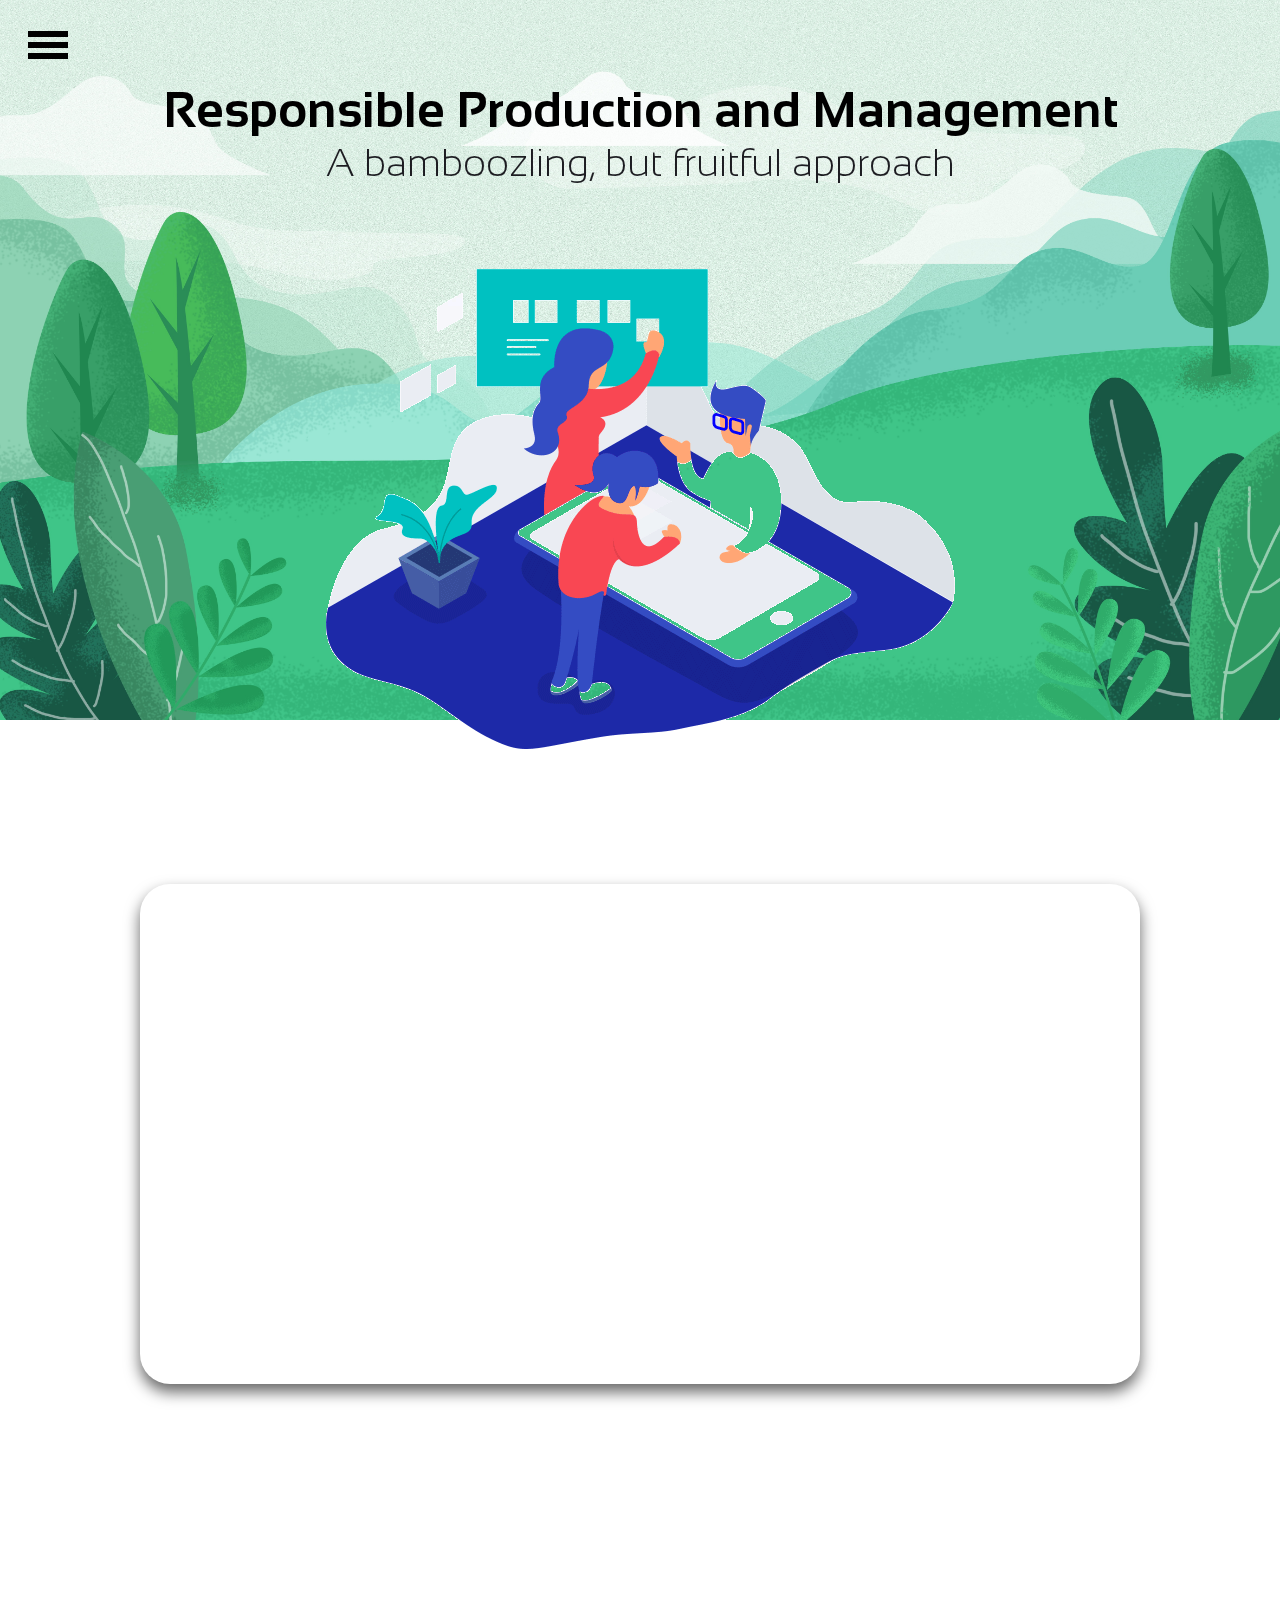
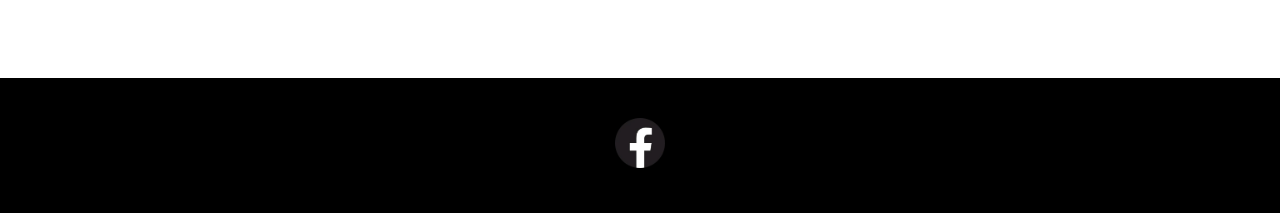
<file: index.html>
<!doctype html>
<html lang="en">
<head>
  <meta charset="UTF-8">
  <meta name="viewport" content="width=device-width, initial-scale=1">
  <script>document.getElementsByTagName("html")[0].className += " js";</script>
  <link rel="stylesheet" href="https://cdnjs.cloudflare.com/ajax/libs/animate.css/4.1.1/animate.min.css"/>
  <link rel="stylesheet" href="assets/css/style.css">
  <link rel = "stylesheet" href = "style.css">
  <title>Responsible Consumption and Production</title>
  <script src = "wow.min.js"></script>
  <script>
    new WOW().init();
  </script>
</head>
<body>
	<header class="cd-header container flex justify-between items-center">
      <a href="#cd-3d-nav" class="cd-header__nav-trigger" aria-label="Toggle menu">
      <span aria-hidden="true"></span>
    </a>
  </header>
	
	<main class="cd-main" id = "main">
      <h1 class = "CenterHeading wow animate__animated animate__zoomInDown animate__delay-1s" id = "top">Responsible Production and Management</h1>
      <h2 style = "text-align: center;" id = "secondaryText" class = "wow animate__animated animate__flipInX animate__delay-1s">A bamboozling, but fruitful approach</h2><br>
      <center><img src = "Transparent Resources.gif" id = "mainImg" class = "wow animate__animated animate__fadeInLeft animate__delay-1s" height = "500px" width = "700px"></center><br><br><br>
      <center><iframe class = "wow animate__animated animate__zoomInDown" id = "video" width="1000" height="500" src="https://www.youtube.com/embed/2MxKrGXAyH8" frameborder="0" allow="accelerometer; autoplay; clipboard-write; encrypted-media; gyroscope; picture-in-picture" allowfullscreen></iframe></center><br><br>
      <section class = "wow animate__animated animate__lightSpeedInRight" id = "otherSection">
        <center><h1 class = "CenterHeading" style = "color: white; font-size: 40px;">Check out the leading resource conservation businesses!</h1></center>
        <center>
          <a href = "https://teamtrees.org/" target = "_blank" class = "wow animate__animated animate__flipInY animate__delay-1s"><img src = "Team Trees Logo.png" wdth = "100px" height = "100px"></a>
          <a href = "https://www.iucn.org/" target = "_blank"><img src = "International Logo.png" class = "laterLogos wow animate__animated animate__flipInY animate__delay-2s" width = "175px" height = "100px"></a>
          <a href = "https://www.teriin.org/" target = "_blank"><img src = "Teri.png" wdth = "100px" class = "laterLogos wow animate__animated animate__flipInY animate__delay-3s" height = "100px"></a>
        </center>
      </section>
      <footer id = "finalSection">
        <center> <a href="https://www.facebook.com/Responsible-Production-and-Management-106303838013700"> <img src = "Facebook Logo.png" height = "50px" width = "50px"> </a> </center>
      </footer>
	</main>
	<nav class="cd-3d-nav js-cd-3d-nav" id="cd-3d-nav">
		<ul class="cd-3d-nav__list">
			<li class="cd-3d-nav__item cd-3d-nav__item--selected" id = "home">
				<a href="#0">
          <svg aria-hidden="true" class="icon icon--md"><g stroke="currentColor" stroke-width="2" fill="none"><path d="M12,6.6c1.2-0.5,2.6-0.8,4-0.8 c5.6,0,10.2,4.6,10.2,10.2"></path><path d="M5.8,16c0-1.4,0.3-2.8,0.8-4"></path><line x1="13.9" y1="13.9" x2="8.4" y2="8.4"></line> <circle cx="16" cy="16" r="15"></circle><circle cx="16" cy="16" r="3"></circle></svg>
          <span style = "font-size: 20px;">Dashboard</span>
        </a>
      </li>

      <li class="cd-3d-nav__item" id = "about">
				<a href = "#0">
          <svg aria-hidden="true" class="icon icon--md"><g stroke="currentColor" stroke-width="2" fill="none"><polyline points=" 11,7 11,2 21,2 21,7 "></polyline> <polyline points="12,23 1,23 1,7 31,7 31,23 20,23 "></polyline> <polyline points="30,26 30,30 2,30 2,26 "></polyline><rect x="12" y="20" width="8" height="6"></rect></svg>
          <span style = "font-size: 20px;">About</span>
        </a>
      </li>

			<li class="cd-3d-nav__item" id = "examples">
				<a href="#0">
          <svg aria-hidden="true" class="icon icon--md"><g stroke="currentColor" stroke-width="2" fill="none"><polyline points="14.858,21.142 22,14 31,22"></polyline><polyline points="1,25 10,17 18.501,24.249 "></polyline> <rect x="1" y="3" width="30" height="26"></rect><circle cx="14.5" cy="10.5" r="2.5"></circle></svg>
          <span style = "font-size: 20px;">Examples</span>
        </a>
      </li>
      
      <li class="cd-3d-nav__item" id = "us">
				<a href="#0">
          <svg aria-hidden="true" class="icon icon--md"><g stroke="currentColor" stroke-width="2" fill="none"><rect x="2" y="2" width="28" height="28"></rect><line x1="9" y1="18" x2="9" y2="6"></line><line x1="9" y1="26" x2="9" y2="22"></line><line x1="12" y1="22" x2="6" y2="22"></line><line x1="23" y1="18" x2="23" y2="6"></line><line x1="23" y1="26" x2="23" y2="22"></line><line x1="26" y1="22" x2="20" y2="22"></line><line x1="16" y1="26" x2="16" y2="14"></line><line x1="16" y1="10" x2="16" y2="6"></line><line x1="13" y1="10" x2="19" y2="10"></line></svg>
          <span style = "font-size: 20px;">Us</span>
        </a>
			</li>
		</ul>

		<span class="cd-3d-nav__marker cd-3d-nav__marker--col-1" aria-hidden="true"></span>	
	</nav>
<script src="assets/js/util.js"></script> <!-- util functions included in the CodyHouse framework -->
<script src="assets/js/main.js"></script>
<script>
  	const mainNode = document.getElementById('home')

		function callback(mutationsList, observer) {
			console.log('Mutations:', mutationsList)
			console.log('Observer:', observer)
			mutationsList.forEach(mutation => {
				if (mutation.attributeName === 'class') {
          var x = document.getElementById("home").classList.contains("cd-3d-nav__item--selected");
					if (x === true) {
            setTimeout(function() {
              window.location.href = "index.html";
            }, 1000);
          }
				}
			})
		}

		const mutationObserver = new MutationObserver(callback)

		mutationObserver.observe(mainNode, { attributes: true })

    const secondNode = document.getElementById('about')
    function secondCallback(mutationsList, observer) {
        console.log('Mutations:', mutationsList)
        console.log('Observer:', observer)
        mutationsList.forEach(mutation => {
          if (mutation.attributeName === 'class') {
            var x = document.getElementById("about").classList.contains("cd-3d-nav__item--selected");
            if (x === true) {
              setTimeout(function() {
              window.location.href = "About.html";
            }, 1000);
            }
          }
        })
      }

		const secondMutationObserver = new MutationObserver(secondCallback)

		secondMutationObserver.observe(secondNode, { attributes: true })

    const thirdNode = document.getElementById('examples')
    function thirdCallback(mutationsList, observer) {
        console.log('Mutations:', mutationsList)
        console.log('Observer:', observer)
        mutationsList.forEach(mutation => {
          if (mutation.attributeName === 'class') {
            var x = document.getElementById("examples").classList.contains("cd-3d-nav__item--selected");
            if (x === true) {
              setTimeout(function() {
              window.location.href = "examples.html";
            }, 1000);
            }
          }
        })
      }

		const thirdMutationObserver = new MutationObserver(thirdCallback)

		thirdMutationObserver.observe(thirdNode, { attributes: true })

    const fourthNode = document.getElementById('us')
    function fourthCallback(mutationsList, observer) {
        console.log('Mutations:', mutationsList)
        console.log('Observer:', observer)
        mutationsList.forEach(mutation => {
          if (mutation.attributeName === 'class') {
            var x = document.getElementById("us").classList.contains("cd-3d-nav__item--selected");
            if (x === true) {
              setTimeout(function() {
              window.location.href = "";
            }, 1000);
            }
          }
        })
      }

		const fourthMutationObserver = new MutationObserver(fourthCallback)

		fourthMutationObserver.observe(fourthNode, { attributes: true })
</script>
</body>
</html>
</file>
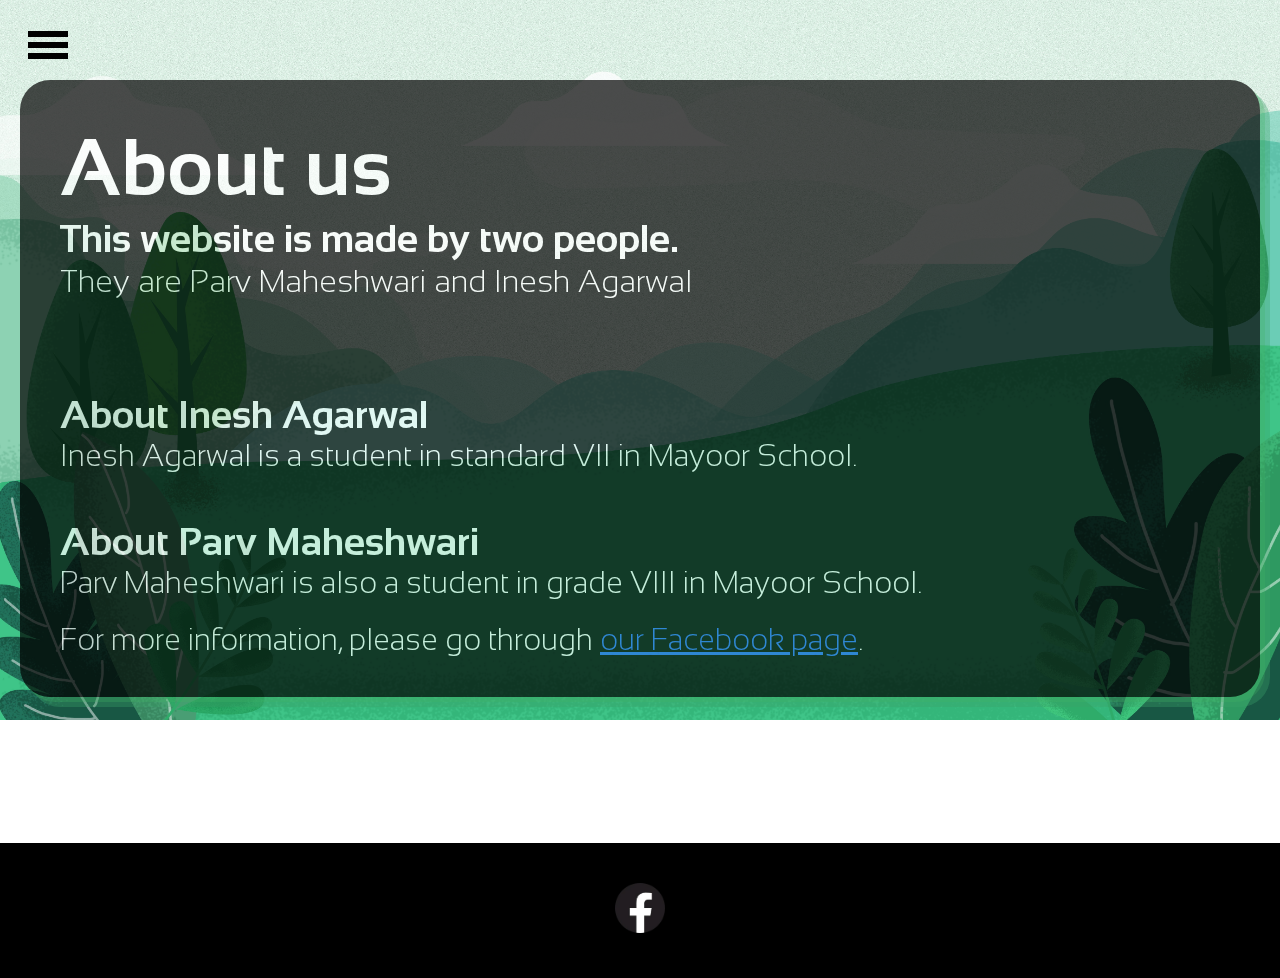
<file: About us.html>
<!doctype html>
<html lang="en">
<head>
  <meta charset="UTF-8">
  <meta name="viewport" content="width=device-width, initial-scale=1">
  <script>document.getElementsByTagName("html")[0].className += " js";</script>
  <link rel="stylesheet" href="https://cdnjs.cloudflare.com/ajax/libs/animate.css/4.1.1/animate.min.css"/>
  <link rel="stylesheet" href="assets/css/style.css">
  <link rel = "stylesheet" href = "style.css">
  <title>Responsible Consumption and Production</title>
  <script src = "wow.min.js"></script>
  <script>
    new WOW().init();
  </script>
</head>
<body>
	<header class="cd-header container flex justify-between items-center">
      <a href="#cd-3d-nav" class="cd-header__nav-trigger" aria-label="Toggle menu">
      <span aria-hidden="true"></span>
    </a>
  </header>
	
	<main class="cd-main" id = "main">
      
        <div class="information animate__animated animate__lightSpeedInRight" style = "margin-bottom: 146px;">
            <h1 style = "font-family: myFirstFont;">About us</h1>
            <h2>This website is made by two people.</h2>
            <h3 style = "color: white;">They are Parv Maheshwari and Inesh Agarwal</h3>
            <br><br><br><br>
            <h2>About Inesh Agarwal</h2>
            <p>Inesh Agarwal is a student in standard VII in Mayoor School.</p>
            <br><br>
            <h2>About Parv Maheshwari</h2>
            <p>Parv Maheshwari is also a student in grade VIII in Mayoor School.</p>
            <br>
            <p>For more information, please go through <a href="https://www.facebook.com/home.php?ref=wizard">our Facebook page</a>.</p>
        </div>

      <footer id = "finalSection">
        <center> <a href="https://www.facebook.com/Responsible-Production-and-Management-106303838013700"> <img src = "Facebook Logo.png" height = "50px" width = "50px"> </a> </center>
      </footer>
	</main>
	<nav class="cd-3d-nav js-cd-3d-nav" id="cd-3d-nav">
		<ul class="cd-3d-nav__list">
			<li class="cd-3d-nav__item" id = "home">
				<a href="#0">
          <svg aria-hidden="true" class="icon icon--md"><g stroke="currentColor" stroke-width="2" fill="none"><path d="M12,6.6c1.2-0.5,2.6-0.8,4-0.8 c5.6,0,10.2,4.6,10.2,10.2"></path><path d="M5.8,16c0-1.4,0.3-2.8,0.8-4"></path><line x1="13.9" y1="13.9" x2="8.4" y2="8.4"></line> <circle cx="16" cy="16" r="15"></circle><circle cx="16" cy="16" r="3"></circle></svg>
          <span style = "font-size: 20px;">Dashboard</span>
        </a>
      </li>

      <li class="cd-3d-nav__item" id = "about">
				<a href = "#0">
          <svg aria-hidden="true" class="icon icon--md"><g stroke="currentColor" stroke-width="2" fill="none"><polyline points=" 11,7 11,2 21,2 21,7 "></polyline> <polyline points="12,23 1,23 1,7 31,7 31,23 20,23 "></polyline> <polyline points="30,26 30,30 2,30 2,26 "></polyline><rect x="12" y="20" width="8" height="6"></rect></svg>
          <span style = "font-size: 20px;">About</span>
        </a>
      </li>

			<li class="cd-3d-nav__item" id = "examples">
				<a href="#0">
          <svg aria-hidden="true" class="icon icon--md"><g stroke="currentColor" stroke-width="2" fill="none"><polyline points="14.858,21.142 22,14 31,22"></polyline><polyline points="1,25 10,17 18.501,24.249 "></polyline> <rect x="1" y="3" width="30" height="26"></rect><circle cx="14.5" cy="10.5" r="2.5"></circle></svg>
          <span style = "font-size: 20px;">Examples</span>
        </a>
      </li>
      
      <li class="cd-3d-nav__item cd-3d-nav__item--selected" id = "us">
				<a href="#0">
          <svg aria-hidden="true" class="icon icon--md"><g stroke="currentColor" stroke-width="2" fill="none"><rect x="2" y="2" width="28" height="28"></rect><line x1="9" y1="18" x2="9" y2="6"></line><line x1="9" y1="26" x2="9" y2="22"></line><line x1="12" y1="22" x2="6" y2="22"></line><line x1="23" y1="18" x2="23" y2="6"></line><line x1="23" y1="26" x2="23" y2="22"></line><line x1="26" y1="22" x2="20" y2="22"></line><line x1="16" y1="26" x2="16" y2="14"></line><line x1="16" y1="10" x2="16" y2="6"></line><line x1="13" y1="10" x2="19" y2="10"></line></svg>
          <span style = "font-size: 20px;">Us</span>
        </a>
			</li>
		</ul>

		<span class="cd-3d-nav__marker cd-3d-nav__marker--col-1" aria-hidden="true"></span>	
	</nav>
<script src="assets/js/util.js"></script> <!-- util functions included in the CodyHouse framework -->
<script src="assets/js/main.js"></script>
<script>
  	const mainNode = document.getElementById('home')

		function callback(mutationsList, observer) {
			console.log('Mutations:', mutationsList)
			console.log('Observer:', observer)
			mutationsList.forEach(mutation => {
				if (mutation.attributeName === 'class') {
          var x = document.getElementById("home").classList.contains("cd-3d-nav__item--selected");
					if (x === true) {
            setTimeout(function() {
              window.location.href = "index.html";
            }, 1000);
          }
				}
			})
		}

		const mutationObserver = new MutationObserver(callback)

		mutationObserver.observe(mainNode, { attributes: true })

    const secondNode = document.getElementById('about')
    function secondCallback(mutationsList, observer) {
        console.log('Mutations:', mutationsList)
        console.log('Observer:', observer)
        mutationsList.forEach(mutation => {
          if (mutation.attributeName === 'class') {
            var x = document.getElementById("about").classList.contains("cd-3d-nav__item--selected");
            if (x === true) {
              setTimeout(function() {
              window.location.href = "About.html";
            }, 1000);
            }
          }
        })
      }

		const secondMutationObserver = new MutationObserver(secondCallback)

		secondMutationObserver.observe(secondNode, { attributes: true })

    const thirdNode = document.getElementById('examples')
    function thirdCallback(mutationsList, observer) {
        console.log('Mutations:', mutationsList)
        console.log('Observer:', observer)
        mutationsList.forEach(mutation => {
          if (mutation.attributeName === 'class') {
            var x = document.getElementById("examples").classList.contains("cd-3d-nav__item--selected");
            if (x === true) {
              setTimeout(function() {
              window.location.href = "examples.html";
            }, 1000);
            }
          }
        })
      }

		const thirdMutationObserver = new MutationObserver(thirdCallback)

		thirdMutationObserver.observe(thirdNode, { attributes: true })

    const fourthNode = document.getElementById('us')
    function fourthCallback(mutationsList, observer) {
        console.log('Mutations:', mutationsList)
        console.log('Observer:', observer)
        mutationsList.forEach(mutation => {
          if (mutation.attributeName === 'class') {
            var x = document.getElementById("us").classList.contains("cd-3d-nav__item--selected");
            if (x === true) {
              setTimeout(function() {
              window.location.href = "About us.html";
            }, 1000);
            }
          }
        })
      }

		const fourthMutationObserver = new MutationObserver(fourthCallback)

		fourthMutationObserver.observe(fourthNode, { attributes: true })
</script>
</body>
</html>
</file>
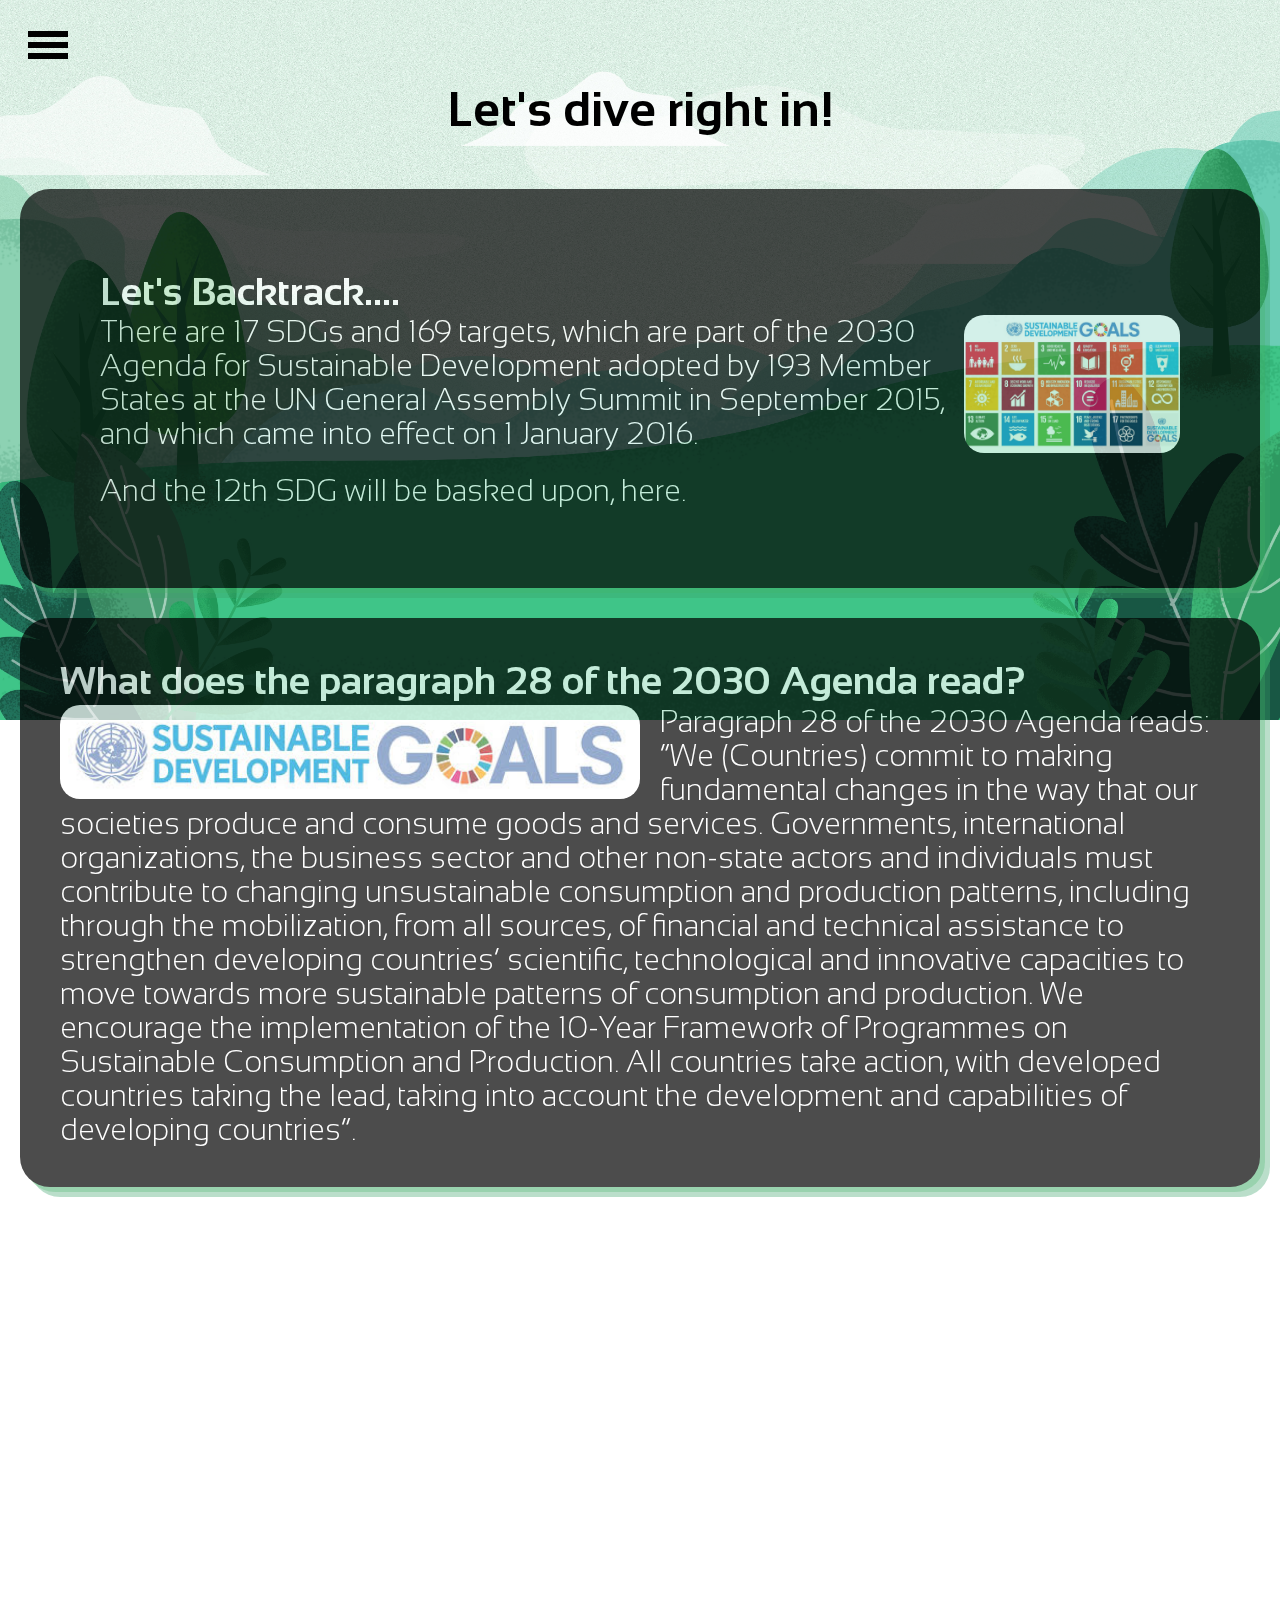
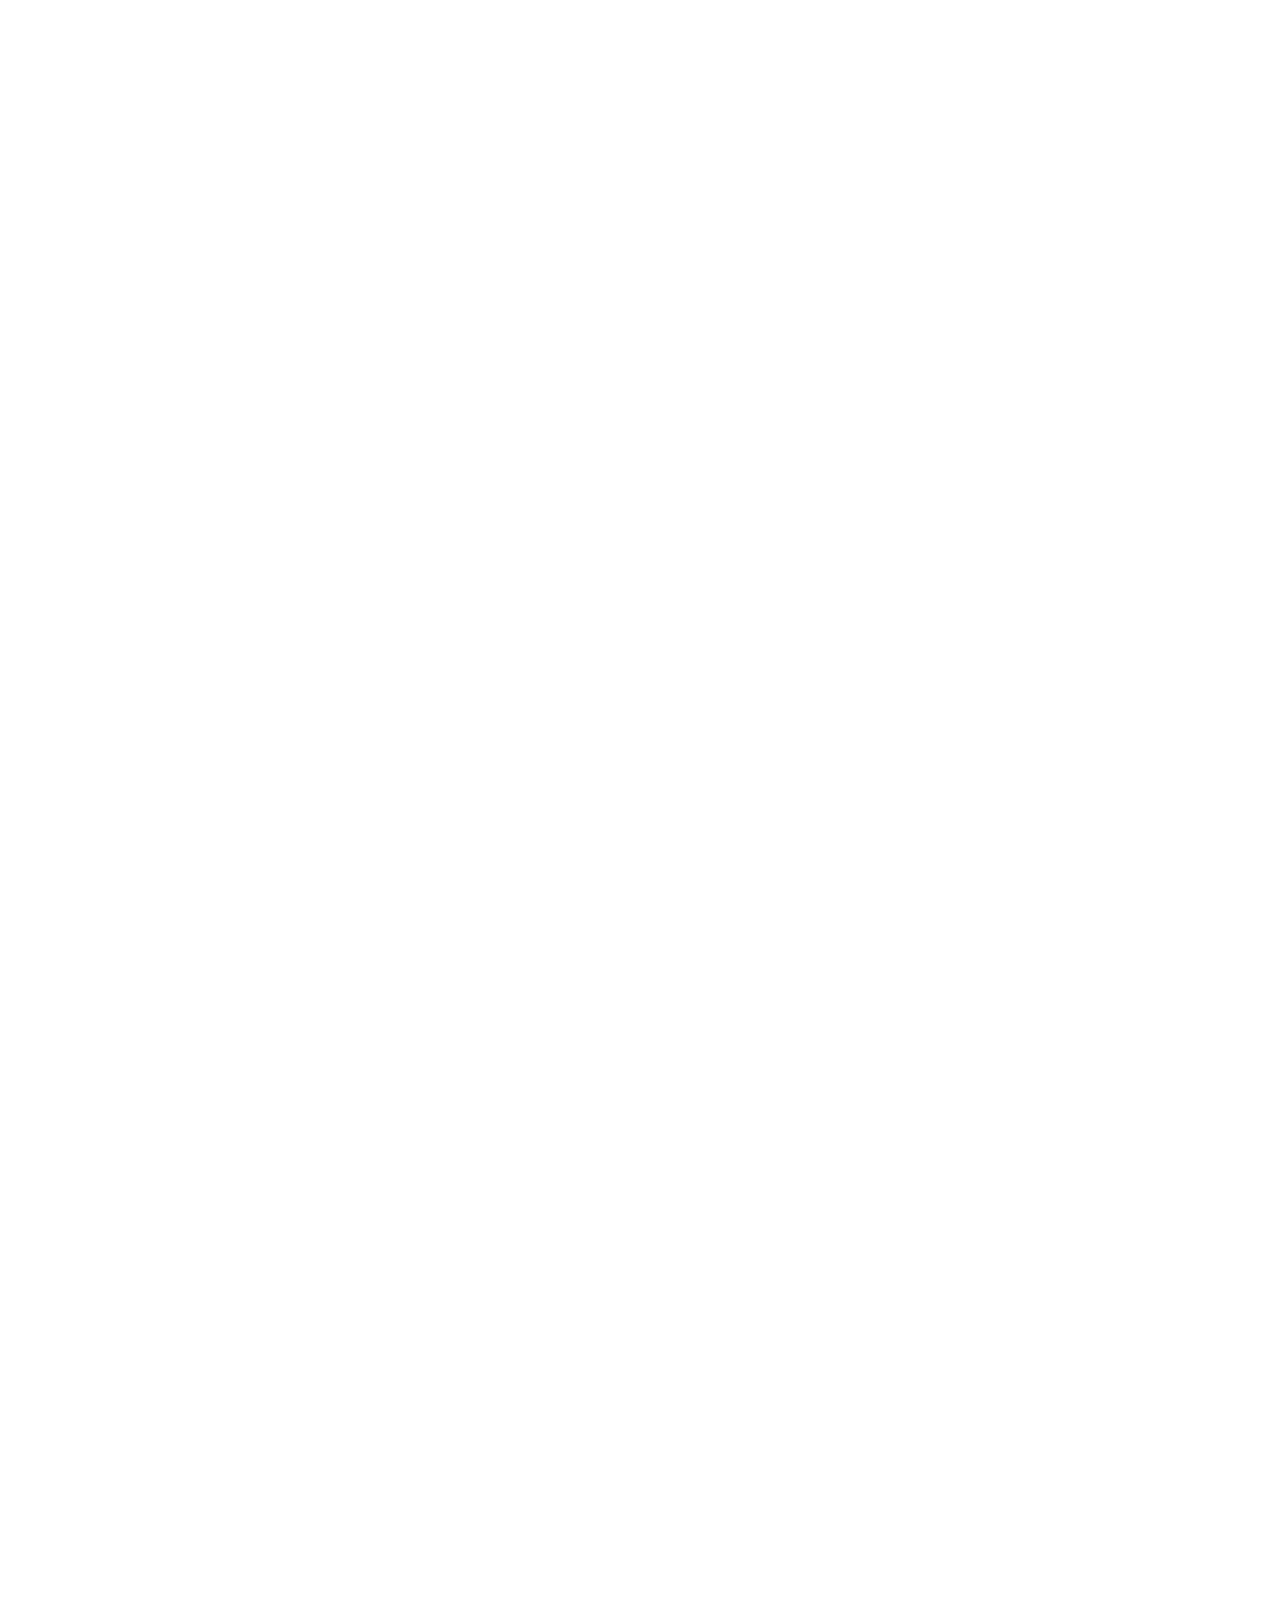
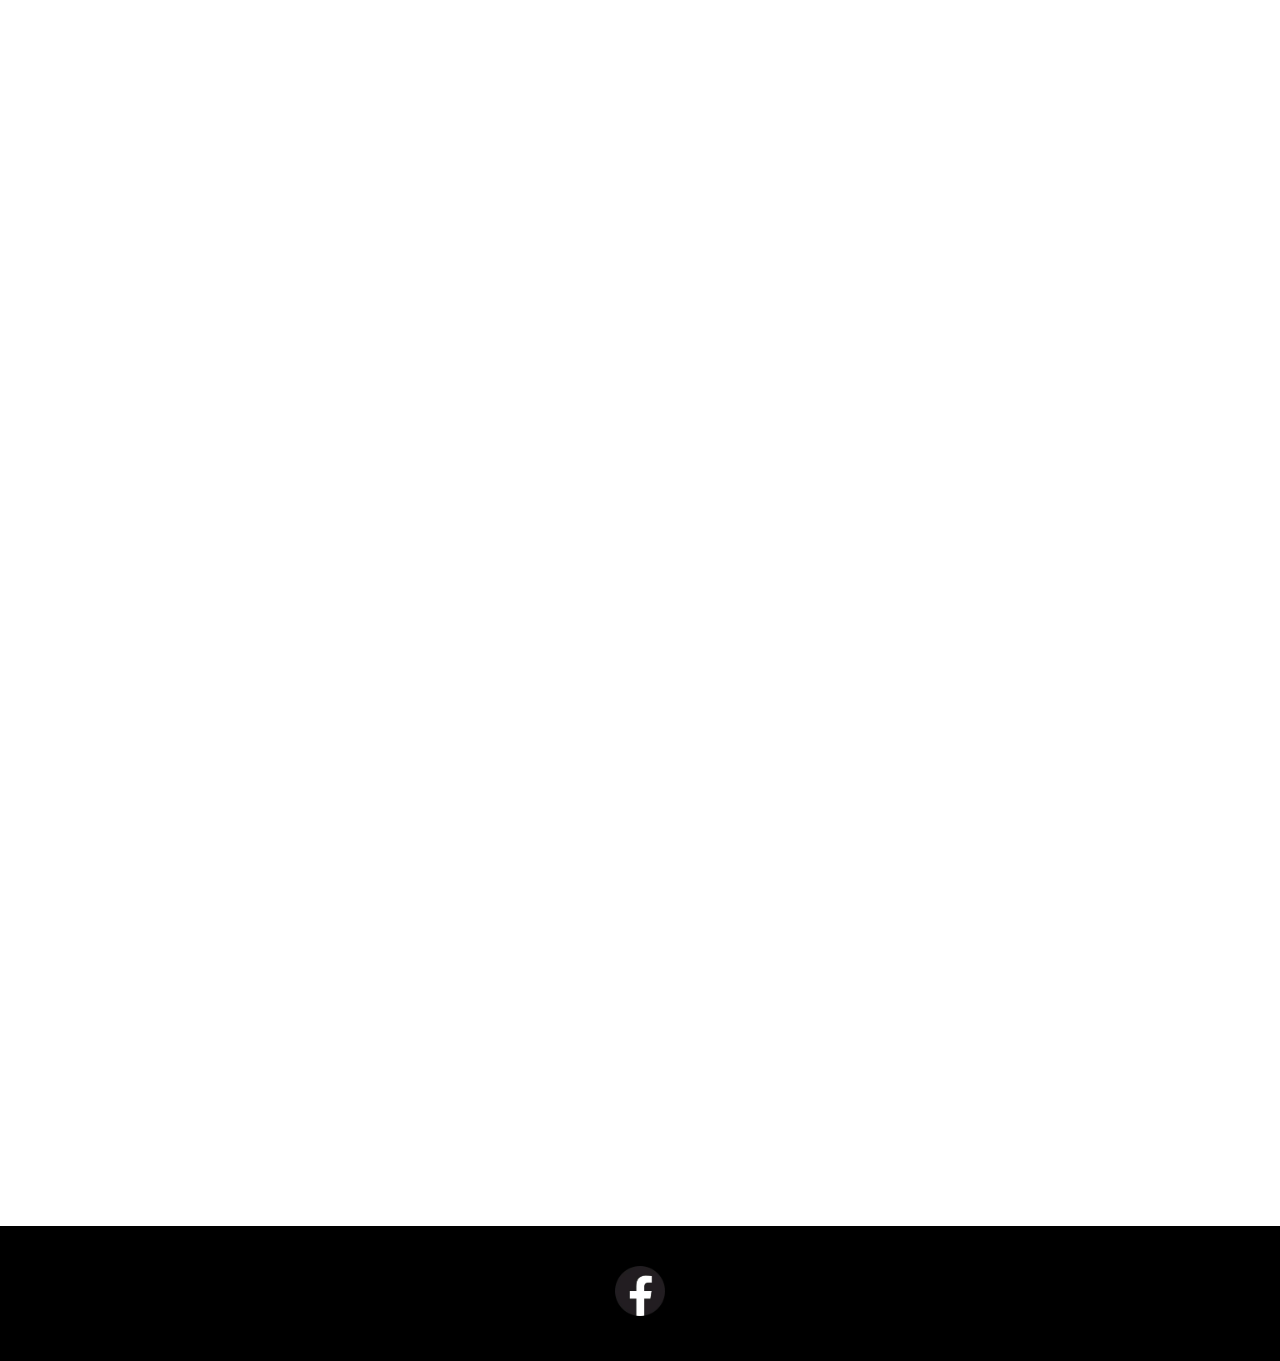
<file: About.html>
<!doctype html>
<html lang="en">
<head>
  <meta charset="UTF-8">
  <meta name="viewport" content="width=device-width, initial-scale=1">
  <script>document.getElementsByTagName("html")[0].className += " js";</script>
  <link rel="stylesheet" href="https://cdnjs.cloudflare.com/ajax/libs/animate.css/4.1.1/animate.min.css"/>
  <link rel="stylesheet" href="assets/css/style.css">
  <link rel = "stylesheet" href = "style.css">
  <title>Responsible Consumption and Production</title>
  <script src = "wow.min.js"></script>
  <script>
    new WOW().init();
  </script>
</head>
<body>
	<header class="cd-header container flex justify-between items-center">
      <a href="#cd-3d-nav" class="cd-header__nav-trigger" aria-label="Toggle menu">
      <span aria-hidden="true"></span>
    </a>
  </header>
	
	<main class="cd-main" id = "main">
    <center><h1 style = "color: black; font-family: myFirstFont; margin-bottom: 50px;">Let's dive right in!</h1></center>
  
  <div class="information wow animate__animated animate__backInLeft" style = "padding: 80px;">
    </b><h2>Let's Backtrack....</h2>
    <img src = "SDG__div 1.gif" style = "float: right; border-radius: 20px; margin-bottom: 100px;" width = "20%" height = "20%;"><p>There are 17 SDGs and 169 targets, which are part of the 2030 Agenda for Sustainable Development adopted by 193 Member States at the UN General Assembly Summit in September 2015, and which came into effect on 1 January 2016.</p>
    <br>
    <p>And the 12th SDG will be basked upon, here.</p>
  </div>

  <div class="information wow animate__animated animate__backInRight">
    <h2>What does the paragraph 28 of the 2030 Agenda read?</h2>
    <img src = "sustainable developement goals__div 2.jpeg" style = "float: left; border-radius: 20px; margin-right: 20px;" width = "50%" height = "50%;"><p>
      Paragraph 28 of the 2030 Agenda reads: “We (Countries) commit to making fundamental changes in the way that our societies produce and consume goods and services. Governments, international organizations, the business sector and other non-state actors and individuals must contribute to changing unsustainable consumption and production patterns, including through the mobilization, from all sources, of financial and technical assistance to strengthen developing countries’ scientific, technological and innovative capacities to move towards more sustainable patterns of consumption and production. We encourage the implementation of the 10-Year Framework of Programmes on Sustainable Consumption and Production. All countries take action, with developed countries taking the lead, taking into account the development and capabilities of developing countries”.
    </p>
  </div>
  <br>
  <br>

  <div class="information wow animate__animated animate__bounceInLeft" style = "padding: 60px;">
    <img src = "Sustainable consumption and production__div 3.gif" style = "float: right; border-radius: 20px;" width = "10%" height = "10%;"><h2>But what is 12th SDG?</h2>
      <p>12th SDG of government is Sustainable Consumption and Production(SCP). Achieving economic growth and sustainable development requires that we urgently reduce our ecological footprint by changing the way we produce and consume goods and resources.</p>
  </div>  
  <br>
  <br>

  <div class="information wow animate__animated animate__bounceInRight">
      <h2>And... what is Sustainable Consumption and Production(SCP)?</h2>
      <p>Sustainable Consumption and Production is about promoting resource and energy efficiency, sustainable infrastructure, and providing access to basic services, green and decent jobs and a better quality of life for all.</p>
  </div>

  <div class="information wow animate__animated animate__bounceInDown" style = "padding: 60px;">
    <h2>The other meaning of Sustainable Consumption and Production</h2>
    <img src = "Oslo_Symposium__div 5.jpeg" style = "float: left; border-radius: 20px; margin-bottom: 40px; margin-right: 20px;" width = "20%" height = "23%;"><p>
      The use of services and related products, which respond to basic needs and bring a better quality of life while minimizing the use of natural resources and toxic materials as well as the emissions of waste and pollutants over the life cycle of the service or product so as not to jeopardize the needs of further generations.
    </p>
    <br>
    <h3>This is defined by someone but by whom and when?</h3>
    <p>
      It was defined by the Oslo Symposium in 1994.
    </p>
  </div>
  <br>
  <br>

  <div class="information wow animate__animated animate__rotateInDownLeft" style = "padding: 150px;">
      <p>The transition to sustainable consumption and production of goods and services is necessary to reduce the negative impact on the climate and the environment, and on people's health. Developing countries in today’s time are greatly affected by environmental impacts, which lead to increased poverty and reduced prosperity.</p>
      <br>
      <p>Sustainable consumption and production involve using resources efficiently, taking account of ecosystem services that are key to making a living, and reducing the impact of dangerous chemicals. This not only means environmental benefits but also social and economic            benefits. Sustainable consumption and production patterns are therefore a prerequisite for the transition to a green economy and sustainable development.</p>
      <br>
      <p>Sustainable consumption and production is a cross-cutting issue that complements other goals. The transition to sustainable consumption and production patterns requires a range of tools, and measures at various levels that must be implemented by various actors. Education is a very important cornerstone. Through education, people can acquire the values, knowledge and skills to be able to contribute to sustainable development. Another important cornerstone is information. Clear and easily accessible information enables consumers and other actors to make responsible and sustainable choices of products and services, and to adopt more sustainable lifestyles.</p>
      <br>
      <p>
          <span>There are many targets in this and those are:</span>
          <ol style = "list-style-type: decimal;">
            <img src = "images for target file/Developed countries__point 1.png" style = "float: right; border-radius: 20px;" width = "20%" height = "23%;"><li>Implement the 10-Year Framework of Programmes on Sustainable Consumption and Production Patterns, all countries taking action, with developed countries taking the lead, taking into account the development and capabilities of developing countries.</li>
              <li>By 2030, achieve  the sustainable management and efficient use of natural resources.</li>
              <li>By 2030, halve per capita global food waste at the retail and consumer levels and reduce food losses along production and supply chains, including post-harvest losses.</li>
              <li>By 2020, achieve the environmentally sound management of chemicals and all wastes throughout their life cycle, in accordance with agreed international frameworks, and significantly reduce their release to air, water and soil in order to minimize their adverse impacts on human health and the environment.</li>
              <li>By 2030, substantially reduce waste generation through prevention, reduction, recycling and reuse.</li>
              <li>Encourage companies, especially large and transnational companies, to adopt sustainable practices and to integrate sustainability information into their reporting cycle.</li>
              <li>Promote public procurement practices that are sustainable, in accordance with national policies and priorities.</li>
              <li><img src = "images for target file/preventing food loss__point 3.PNG" style = "float: right; border-radius: 20px;" width = "20%" height = "23%;">By 2030, ensure that people everywhere have the relevant information and awareness for sustainable development and lifestyles in harmony with nature.
                  <ol style="list-style-type: lower-alpha;" id = "secondaryOrderedList">
                    <li>Support developing countries to strengthen their scientific and technological capacity to move towards more sustainable patterns of consumption and production.</li>
                    <img src = "images for target file/revention, reduce, recycle, reuse__point 6.PNG" style = "float: right; border-radius: 20px;" width = "20%" height = "23%;"><li>Develop and implement tools to monitor sustainable development impacts for sustainable tourism that creates jobs and promotes local culture and products.</li>
                      <li>Rationalize inefficient fossil-fuel subsidies that encourage wasteful consumption by removing market distortions, in accordance with national circumstances, including by restructuring taxation and phasing out those harmful subsidies, where they exist, to reflect their environmental impacts, taking fully into account the specific needs and conditions of developing countries and minimizing the possible adverse impacts on.</li>
                  </ol>
          </ol>
      <p>
  </div>
        <footer id = "finalSection">
          <center> <a href="https://www.facebook.com/Responsible-Production-and-Management-106303838013700"> <img src = "Facebook Logo.png" height = "50px" width = "50px"> </a> </center>
        </footer>
    </main>
    <nav class="cd-3d-nav js-cd-3d-nav" id="cd-3d-nav">
      <ul class="cd-3d-nav__list">
        <li class="cd-3d-nav__item" id = "home">
          <a href="#0">
            <svg aria-hidden="true" class="icon icon--md"><g stroke="currentColor" stroke-width="2" fill="none"><path d="M12,6.6c1.2-0.5,2.6-0.8,4-0.8 c5.6,0,10.2,4.6,10.2,10.2"></path><path d="M5.8,16c0-1.4,0.3-2.8,0.8-4"></path><line x1="13.9" y1="13.9" x2="8.4" y2="8.4"></line> <circle cx="16" cy="16" r="15"></circle><circle cx="16" cy="16" r="3"></circle></svg>
            <span style = "font-size: 20px;">Dashboard</span>
          </a>
        </li>

        <li class="cd-3d-nav__item cd-3d-nav__item--selected" id = "about">
          <a href = "#0">
            <svg aria-hidden="true" class="icon icon--md"><g stroke="currentColor" stroke-width="2" fill="none"><polyline points=" 11,7 11,2 21,2 21,7 "></polyline> <polyline points="12,23 1,23 1,7 31,7 31,23 20,23 "></polyline> <polyline points="30,26 30,30 2,30 2,26 "></polyline><rect x="12" y="20" width="8" height="6"></rect></svg>
            <span style = "font-size: 20px;">About</span>
          </a>
        </li>

        <li class="cd-3d-nav__item" id = "examples">
          <a href="#0">
            <svg aria-hidden="true" class="icon icon--md"><g stroke="currentColor" stroke-width="2" fill="none"><polyline points="14.858,21.142 22,14 31,22"></polyline><polyline points="1,25 10,17 18.501,24.249 "></polyline> <rect x="1" y="3" width="30" height="26"></rect><circle cx="14.5" cy="10.5" r="2.5"></circle></svg>
            <span style = "font-size: 20px;">Examples</span>
          </a>
        </li>
        
        <li class="cd-3d-nav__item" id = "us">
          <a href="#0">
            <svg aria-hidden="true" class="icon icon--md"><g stroke="currentColor" stroke-width="2" fill="none"><rect x="2" y="2" width="28" height="28"></rect><line x1="9" y1="18" x2="9" y2="6"></line><line x1="9" y1="26" x2="9" y2="22"></line><line x1="12" y1="22" x2="6" y2="22"></line><line x1="23" y1="18" x2="23" y2="6"></line><line x1="23" y1="26" x2="23" y2="22"></line><line x1="26" y1="22" x2="20" y2="22"></line><line x1="16" y1="26" x2="16" y2="14"></line><line x1="16" y1="10" x2="16" y2="6"></line><line x1="13" y1="10" x2="19" y2="10"></line></svg>
            <span style = "font-size: 20px;">Us</span>
          </a>
        </li>
      </ul>

      <span class="cd-3d-nav__marker cd-3d-nav__marker--col-1" aria-hidden="true"></span>	
    </nav>
  <script src="assets/js/util.js"></script> <!-- util functions included in the CodyHouse framework -->
  <script src="assets/js/main.js"></script>
  <script>
      const mainNode = document.getElementById('home')

      function callback(mutationsList, observer) {
        console.log('Mutations:', mutationsList)
        console.log('Observer:', observer)
        mutationsList.forEach(mutation => {
          if (mutation.attributeName === 'class') {
            var x = document.getElementById("home").classList.contains("cd-3d-nav__item--selected");
            if (x === true) {
              setTimeout(function() {
                window.location.href = "index.html";
              }, 1000);
            }
          }
        })
      }

      const mutationObserver = new MutationObserver(callback)

      mutationObserver.observe(mainNode, { attributes: true })

      const secondNode = document.getElementById('about')
      function secondCallback(mutationsList, observer) {
          console.log('Mutations:', mutationsList)
          console.log('Observer:', observer)
          mutationsList.forEach(mutation => {
            if (mutation.attributeName === 'class') {
              var x = document.getElementById("about").classList.contains("cd-3d-nav__item--selected");
              if (x === true) {
                setTimeout(function() {
                window.location.href = "About.html";
              }, 1000);
              }
            }
          })
        }

      const secondMutationObserver = new MutationObserver(secondCallback)

      secondMutationObserver.observe(secondNode, { attributes: true })

      const thirdNode = document.getElementById('examples')
      function thirdCallback(mutationsList, observer) {
          console.log('Mutations:', mutationsList)
          console.log('Observer:', observer)
          mutationsList.forEach(mutation => {
            if (mutation.attributeName === 'class') {
              var x = document.getElementById("examples").classList.contains("cd-3d-nav__item--selected");
              if (x === true) {
                setTimeout(function() {
                window.location.href = "examples.html";
              }, 1000);
              }
            }
          })
        }

      const thirdMutationObserver = new MutationObserver(thirdCallback)

      thirdMutationObserver.observe(thirdNode, { attributes: true })

      const fourthNode = document.getElementById('us')
      function fourthCallback(mutationsList, observer) {
          console.log('Mutations:', mutationsList)
          console.log('Observer:', observer)
          mutationsList.forEach(mutation => {
            if (mutation.attributeName === 'class') {
              var x = document.getElementById("us").classList.contains("cd-3d-nav__item--selected");
              if (x === true) {
                setTimeout(function() {
                window.location.href = "About us.html";
              }, 1000);
              }
            }
          })
        }

      const fourthMutationObserver = new MutationObserver(fourthCallback)

      fourthMutationObserver.observe(fourthNode, { attributes: true })
  </script>
</body>
</html>
</file>
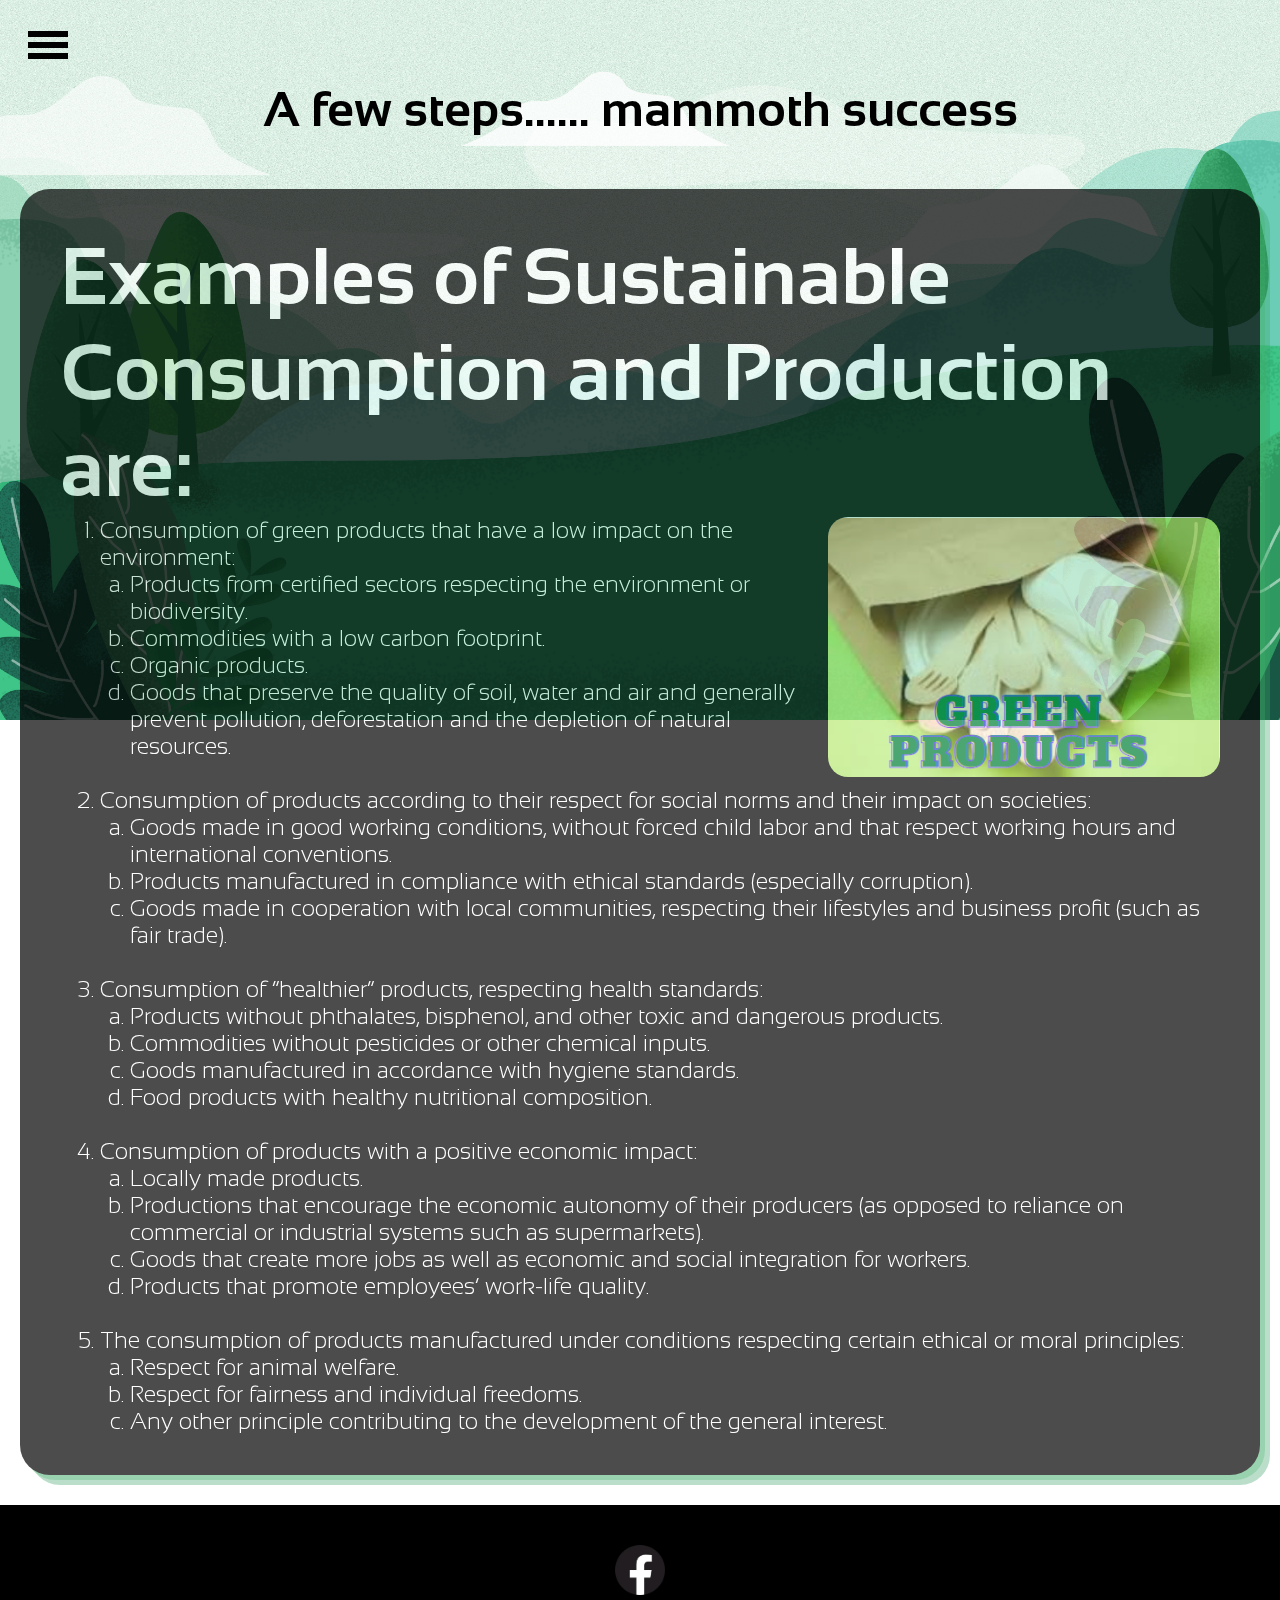
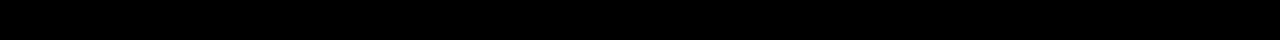
<file: examples.html>
<!doctype html>
<html lang="en">
<head>
  <meta charset="UTF-8">
  <meta name="viewport" content="width=device-width, initial-scale=1">
  <script>document.getElementsByTagName("html")[0].className += " js";</script>
  <link rel="stylesheet" href="https://cdnjs.cloudflare.com/ajax/libs/animate.css/4.1.1/animate.min.css"/>
  <link rel="stylesheet" href="assets/css/style.css">
  <link rel = "stylesheet" href = "style.css">
  <title>Responsible Consumption and Production</title>
  <script src = "wow.min.js"></script>
  <script>
    new WOW().init();
  </script>
</head>
<body>
	<header class="cd-header container flex justify-between items-center">
      <a href="#cd-3d-nav" class="cd-header__nav-trigger" aria-label="Toggle menu">
      <span aria-hidden="true"></span>
    </a>
  </header>
	
	<main class="cd-main" id = "main">
    <center><h1 style = "color: black; font-family: myFirstFont; margin-bottom: 50px;">A few steps...... mammoth success</h1></center>
        <div class="information animate__animated animate__flipInX">
          <h1>Examples of Sustainable Consumption and Production are:</h1>
          <span>
            <ol style="list-style-type: decimal; padding-left: 40px;">
                <li><img src = "images for examples file/Green products.PNG" style = "float: right; border-radius: 20px;" width = "35%" height = "35%;">
                  Consumption of green products that have a low impact on the environment:
                  <ol style="list-style-type: lower-alpha; padding-left: 30px;">
                    <li>Products from certified sectors respecting the environment or biodiversity.</li>
                    <li>Commodities with a low carbon footprint.</li>
                    <li>Organic products.</li>
                    <li>Goods that preserve the quality of soil, water and air and generally prevent pollution, deforestation and the depletion of natural resources.</li>
                  </ol>
                </li>
                <br>
              
                <li>Consumption of products according to their respect for social norms and their impact on societies:
                  <ol style="list-style-type: lower-alpha; padding-left: 30px;">
                    <li>Goods made in good working conditions, without forced child labor and that respect working hours and international conventions.</li>
                    <li>Products manufactured in compliance with ethical standards (especially corruption).</li>
                    <li>Goods made in cooperation with local communities, respecting their lifestyles and business profit (such as fair trade).</li>
                  </ol>
                </li>
                <br>
              
                <li>
                  Consumption of “healthier” products, respecting health standards:
                  <ol style="list-style-type: lower-alpha; padding-left: 30px;">
                    <li>Products without phthalates, bisphenol, and other toxic and dangerous products.</li>
                    <li>Commodities without pesticides or other chemical inputs.</li>
                    <li>Goods manufactured in accordance with hygiene standards.</li>
                    <li>Food products with healthy nutritional composition.</li>
                  </ol>
                </li>
                <br>
              
                <li>
                  Consumption of products with a positive economic impact:
                  <ol style="list-style-type: lower-alpha; padding-left: 30px;">
                    <li>Locally made products.</li>
                    <li>Productions that encourage the economic autonomy of their producers (as opposed to reliance on commercial or industrial systems such as supermarkets).</li>
                    <li>Goods that create more jobs as well as economic and social integration for workers.</li>
                    <li>Products that promote employees’ work-life quality.</li>
                  </ol>
                </li>
                <br>
              
                <li>
                  The consumption of products manufactured under conditions respecting certain ethical or moral principles:
                  <ol style="list-style-type: lower-alpha; padding-left: 30px;">
                    <li>Respect for animal welfare.</li>
                    <li>Respect for fairness and individual freedoms.</li>
                    <li>Any other principle contributing to the development of the general interest.</li>
                  </ol>
                </li>
              </ol>
          </span>
        </div>
      <footer id = "finalSection">
        <center> <a href="https://www.facebook.com/Responsible-Production-and-Management-106303838013700"> <img src = "Facebook Logo.png" height = "50px" width = "50px"> </a> </center>
      </footer>
	</main>
	<nav class="cd-3d-nav js-cd-3d-nav" id="cd-3d-nav">
		<ul class="cd-3d-nav__list">
			<li class="cd-3d-nav__item" id = "home">
				<a href="#0">
          <svg aria-hidden="true" class="icon icon--md"><g stroke="currentColor" stroke-width="2" fill="none"><path d="M12,6.6c1.2-0.5,2.6-0.8,4-0.8 c5.6,0,10.2,4.6,10.2,10.2"></path><path d="M5.8,16c0-1.4,0.3-2.8,0.8-4"></path><line x1="13.9" y1="13.9" x2="8.4" y2="8.4"></line> <circle cx="16" cy="16" r="15"></circle><circle cx="16" cy="16" r="3"></circle></svg>
          <span style = "font-size: 20px;">Dashboard</span>
        </a>
      </li>

      <li class="cd-3d-nav__item" id = "about">
				<a href = "#0">
          <svg aria-hidden="true" class="icon icon--md"><g stroke="currentColor" stroke-width="2" fill="none"><polyline points=" 11,7 11,2 21,2 21,7 "></polyline> <polyline points="12,23 1,23 1,7 31,7 31,23 20,23 "></polyline> <polyline points="30,26 30,30 2,30 2,26 "></polyline><rect x="12" y="20" width="8" height="6"></rect></svg>
          <span style = "font-size: 20px;">About</span>
        </a>
      </li>

			<li class="cd-3d-nav__item cd-3d-nav__item--selected" id = "examples">
				<a href="#0">
          <svg aria-hidden="true" class="icon icon--md"><g stroke="currentColor" stroke-width="2" fill="none"><polyline points="14.858,21.142 22,14 31,22"></polyline><polyline points="1,25 10,17 18.501,24.249 "></polyline> <rect x="1" y="3" width="30" height="26"></rect><circle cx="14.5" cy="10.5" r="2.5"></circle></svg>
          <span style = "font-size: 20px;">Examples</span>
        </a>
      </li>
      
      <li class="cd-3d-nav__item" id = "us">
				<a href="#0">
          <svg aria-hidden="true" class="icon icon--md"><g stroke="currentColor" stroke-width="2" fill="none"><rect x="2" y="2" width="28" height="28"></rect><line x1="9" y1="18" x2="9" y2="6"></line><line x1="9" y1="26" x2="9" y2="22"></line><line x1="12" y1="22" x2="6" y2="22"></line><line x1="23" y1="18" x2="23" y2="6"></line><line x1="23" y1="26" x2="23" y2="22"></line><line x1="26" y1="22" x2="20" y2="22"></line><line x1="16" y1="26" x2="16" y2="14"></line><line x1="16" y1="10" x2="16" y2="6"></line><line x1="13" y1="10" x2="19" y2="10"></line></svg>
          <span style = "font-size: 20px;">Us</span>
        </a>
			</li>
		</ul>

		<span class="cd-3d-nav__marker cd-3d-nav__marker--col-1" aria-hidden="true"></span>	
	</nav>
<script src="assets/js/util.js"></script> <!-- util functions included in the CodyHouse framework -->
<script src="assets/js/main.js"></script>
<script>
  	const mainNode = document.getElementById('home')
		function callback(mutationsList, observer) {
			console.log('Mutations:', mutationsList)
			console.log('Observer:', observer)
			mutationsList.forEach(mutation => {
				if (mutation.attributeName === 'class') {
          var x = document.getElementById("home").classList.contains("cd-3d-nav__item--selected");
					if (x === true) {
            window.location.href = "index.html";
          }
				}
			})
		}
		const mutationObserver = new MutationObserver(callback)
		mutationObserver.observe(mainNode, { attributes: true })

    const secondNode = document.getElementById('about')
    function secondCallback(mutationsList, observer) {
        console.log('Mutations:', mutationsList)
        console.log('Observer:', observer)
        mutationsList.forEach(mutation => {
          if (mutation.attributeName === 'class') {
            var x = document.getElementById("about").classList.contains("cd-3d-nav__item--selected");
            if (x === true) {
              window.location.href = "About.html";
            }
          }
        })
      }
		const secondMutationObserver = new MutationObserver(secondCallback)
		secondMutationObserver.observe(secondNode, { attributes: true })

    const thirdNode = document.getElementById('examples')
    function thirdCallback(mutationsList, observer) {
        console.log('Mutations:', mutationsList)
        console.log('Observer:', observer)
        mutationsList.forEach(mutation => {
          if (mutation.attributeName === 'class') {
            var x = document.getElementById("examples").classList.contains("cd-3d-nav__item--selected");
            if (x === true) {
              window.location.href = "examples.html";
            }
          }
        })
      }
		const thirdMutationObserver = new MutationObserver(thirdCallback)
		thirdMutationObserver.observe(thirdNode, { attributes: true })

    const fourthNode = document.getElementById('us')
    function fourthCallback(mutationsList, observer) {
        console.log('Mutations:', mutationsList)
        console.log('Observer:', observer)
        mutationsList.forEach(mutation => {
          if (mutation.attributeName === 'class') {
            var x = document.getElementById("us").classList.contains("cd-3d-nav__item--selected");
            if (x === true) {
              setTimeout(function() {
              window.location.href = "About us.html";
            }, 1000);
            }
          }
        })
      }
		const fourthMutationObserver = new MutationObserver(fourthCallback)
		fourthMutationObserver.observe(fourthNode, { attributes: true })
</script>
</body>
</html>
</file>
<file: assets/css/style.css>
@import url("https://fonts.googleapis.com/css?family=Open+Sans:400,300,600");
*,
*::after,
*::before {
	box-sizing: inherit
}

* {
	font: inherit
}

html,
body,
div,
span,
applet,
object,
iframe,
h1,
h2,
h3,
h4,
h5,
h6,
p,
blockquote,
pre,
a,
abbr,
acronym,
address,
big,
cite,
code,
del,
dfn,
em,
img,
ins,
kbd,
q,
s,
samp,
small,
strike,
strong,
sub,
sup,
tt,
var,
b,
u,
i,
center,
dl,
dt,
dd,
ol,
ul,
li,
fieldset,
form,
label,
legend,
table,
caption,
tbody,
tfoot,
thead,
tr,
th,
td,
article,
aside,
canvas,
details,
embed,
figure,
figcaption,
footer,
header,
hgroup,
menu,
nav,
output,
ruby,
section,
summary,
time,
mark,
audio,
video,
hr {
	margin: 0;
	padding: 0;
	border: 0
}

html {
	box-sizing: border-box
}

body {
	background-color: hsl(0, 0%, 100%);
	background-color: var(--color-bg, white)
}

article,
aside,
details,
figcaption,
figure,
footer,
header,
hgroup,
menu,
nav,
section,
main,
form legend {
	display: block
}

ol,
ul {
	list-style: none
}

blockquote,
q {
	quotes: none
}

input,
textarea,
select {
	margin: 0
}

.btn,
.form-control,
.link,
.reset {
	background-color: transparent;
	padding: 0;
	border: 0;
	border-radius: 0;
	color: inherit;
	line-height: inherit;
	-webkit-appearance: none;
	-moz-appearance: none;
	appearance: none
}

select.form-control::-ms-expand {
	display: none
}

textarea {
	resize: vertical;
	overflow: auto;
	vertical-align: top
}

input::-ms-clear {
	display: none
}

table {
	border-collapse: collapse;
	border-spacing: 0
}

img,
video,
svg {
	max-width: 100%
}

[data-theme] {
	background-color: hsl(0, 0%, 100%);
	background-color: var(--color-bg, #fff);
	color: hsl(240, 4%, 20%);
	color: var(--color-contrast-high, #313135)
}

:root {
	--space-unit: 1em;
	--space-xxxxs: calc(0.125*var(--space-unit));
	--space-xxxs: calc(0.25*var(--space-unit));
	--space-xxs: calc(0.375*var(--space-unit));
	--space-xs: calc(0.5*var(--space-unit));
	--space-sm: calc(0.75*var(--space-unit));
	--space-md: calc(1.25*var(--space-unit));
	--space-lg: calc(2*var(--space-unit));
	--space-xl: calc(3.25*var(--space-unit));
	--space-xxl: calc(5.25*var(--space-unit));
	--space-xxxl: calc(8.5*var(--space-unit));
	--space-xxxxl: calc(13.75*var(--space-unit));
	--component-padding: var(--space-md)
}

:root {
	--max-width-xxs: 32rem;
	--max-width-xs: 38rem;
	--max-width-sm: 48rem;
	--max-width-md: 64rem;
	--max-width-lg: 80rem;
	--max-width-xl: 90rem;
	--max-width-xxl: 120rem
}

.container {
	width: calc(100% - 1.25em);
	width: calc(100% - 2*var(--component-padding));
	margin-left: 20px;
	margin-right: auto;
}

.max-width-xxs {
	max-width: 32rem;
	max-width: var(--max-width-xxs)
}

.max-width-xs {
	max-width: 38rem;
	max-width: var(--max-width-xs)
}

.max-width-sm {
	max-width: 48rem;
	max-width: var(--max-width-sm)
}

.max-width-md {
	max-width: 64rem;
	max-width: var(--max-width-md)
}

.max-width-lg {
	max-width: 80rem;
	max-width: var(--max-width-lg)
}

.max-width-xl {
	max-width: 90rem;
	max-width: var(--max-width-xl)
}

.max-width-xxl {
	max-width: 120rem;
	max-width: var(--max-width-xxl)
}

.max-width-adaptive-sm {
	max-width: 38rem;
	max-width: var(--max-width-xs)
}

@media (min-width: 64rem) {
	.max-width-adaptive-sm {
		max-width: 48rem;
		max-width: var(--max-width-sm)
	}
}

.max-width-adaptive-md {
	max-width: 38rem;
	max-width: var(--max-width-xs)
}

@media (min-width: 64rem) {
	.max-width-adaptive-md {
		max-width: 64rem;
		max-width: var(--max-width-md)
	}
}

.max-width-adaptive,
.max-width-adaptive-lg {
	max-width: 38rem;
	max-width: var(--max-width-xs)
}

@media (min-width: 64rem) {
	.max-width-adaptive,
	.max-width-adaptive-lg {
		max-width: 64rem;
		max-width: var(--max-width-md)
	}
}

@media (min-width: 90rem) {
	.max-width-adaptive,
	.max-width-adaptive-lg {
		max-width: 80rem;
		max-width: var(--max-width-lg)
	}
}

.max-width-adaptive-xl {
	max-width: 38rem;
	max-width: var(--max-width-xs)
}

@media (min-width: 64rem) {
	.max-width-adaptive-xl {
		max-width: 64rem;
		max-width: var(--max-width-md)
	}
}

@media (min-width: 90rem) {
	.max-width-adaptive-xl {
		max-width: 90rem;
		max-width: var(--max-width-xl)
	}
}

.grid {
	--grid-gap: 0px;
	display: -ms-flexbox;
	display: flex;
	-ms-flex-wrap: wrap;
	flex-wrap: wrap
}

.grid>* {
	-ms-flex-preferred-size: 100%;
	flex-basis: 100%
}

[class*="grid-gap"] {
	margin-bottom: 1em * -1;
	margin-bottom: calc(var(--grid-gap, 1em)*-1);
	margin-right: 1em * -1;
	margin-right: calc(var(--grid-gap, 1em)*-1)
}

[class*="grid-gap"]>* {
	margin-bottom: 1em;
	margin-bottom: var(--grid-gap, 1em);
	margin-right: 1em;
	margin-right: var(--grid-gap, 1em)
}

.grid-gap-xxxxs {
	--grid-gap: var(--space-xxxxs)
}

.grid-gap-xxxs {
	--grid-gap: var(--space-xxxs)
}

.grid-gap-xxs {
	--grid-gap: var(--space-xxs)
}

.grid-gap-xs {
	--grid-gap: var(--space-xs)
}

.grid-gap-sm {
	--grid-gap: var(--space-sm)
}

.grid-gap-md {
	--grid-gap: var(--space-md)
}

.grid-gap-lg {
	--grid-gap: var(--space-lg)
}

.grid-gap-xl {
	--grid-gap: var(--space-xl)
}

.grid-gap-xxl {
	--grid-gap: var(--space-xxl)
}

.grid-gap-xxxl {
	--grid-gap: var(--space-xxxl)
}

.grid-gap-xxxxl {
	--grid-gap: var(--space-xxxxl)
}

.col {
	-ms-flex-positive: 1;
	flex-grow: 1;
	-ms-flex-preferred-size: 0;
	flex-basis: 0;
	max-width: 100%
}

.col-1 {
	-ms-flex-preferred-size: calc(8.33% - 0.01px - 1em);
	-ms-flex-preferred-size: calc(8.33% - 0.01px - var(--grid-gap, 1em));
	flex-basis: calc(8.33% - 0.01px - 1em);
	flex-basis: calc(8.33% - 0.01px - var(--grid-gap, 1em));
	max-width: calc(8.33% - 0.01px - 1em);
	max-width: calc(8.33% - 0.01px - var(--grid-gap, 1em))
}

.col-2 {
	-ms-flex-preferred-size: calc(16.66% - 0.01px - 1em);
	-ms-flex-preferred-size: calc(16.66% - 0.01px - var(--grid-gap, 1em));
	flex-basis: calc(16.66% - 0.01px - 1em);
	flex-basis: calc(16.66% - 0.01px - var(--grid-gap, 1em));
	max-width: calc(16.66% - 0.01px - 1em);
	max-width: calc(16.66% - 0.01px - var(--grid-gap, 1em))
}

.col-3 {
	-ms-flex-preferred-size: calc(25% - 0.01px - 1em);
	-ms-flex-preferred-size: calc(25% - 0.01px - var(--grid-gap, 1em));
	flex-basis: calc(25% - 0.01px - 1em);
	flex-basis: calc(25% - 0.01px - var(--grid-gap, 1em));
	max-width: calc(25% - 0.01px - 1em);
	max-width: calc(25% - 0.01px - var(--grid-gap, 1em))
}

.col-4 {
	-ms-flex-preferred-size: calc(33.33% - 0.01px - 1em);
	-ms-flex-preferred-size: calc(33.33% - 0.01px - var(--grid-gap, 1em));
	flex-basis: calc(33.33% - 0.01px - 1em);
	flex-basis: calc(33.33% - 0.01px - var(--grid-gap, 1em));
	max-width: calc(33.33% - 0.01px - 1em);
	max-width: calc(33.33% - 0.01px - var(--grid-gap, 1em))
}

.col-5 {
	-ms-flex-preferred-size: calc(41.66% - 0.01px - 1em);
	-ms-flex-preferred-size: calc(41.66% - 0.01px - var(--grid-gap, 1em));
	flex-basis: calc(41.66% - 0.01px - 1em);
	flex-basis: calc(41.66% - 0.01px - var(--grid-gap, 1em));
	max-width: calc(41.66% - 0.01px - 1em);
	max-width: calc(41.66% - 0.01px - var(--grid-gap, 1em))
}

.col-6 {
	-ms-flex-preferred-size: calc(50% - 0.01px - 1em);
	-ms-flex-preferred-size: calc(50% - 0.01px - var(--grid-gap, 1em));
	flex-basis: calc(50% - 0.01px - 1em);
	flex-basis: calc(50% - 0.01px - var(--grid-gap, 1em));
	max-width: calc(50% - 0.01px - 1em);
	max-width: calc(50% - 0.01px - var(--grid-gap, 1em))
}

.col-7 {
	-ms-flex-preferred-size: calc(58.33% - 0.01px - 1em);
	-ms-flex-preferred-size: calc(58.33% - 0.01px - var(--grid-gap, 1em));
	flex-basis: calc(58.33% - 0.01px - 1em);
	flex-basis: calc(58.33% - 0.01px - var(--grid-gap, 1em));
	max-width: calc(58.33% - 0.01px - 1em);
	max-width: calc(58.33% - 0.01px - var(--grid-gap, 1em))
}

.col-8 {
	-ms-flex-preferred-size: calc(66.66% - 0.01px - 1em);
	-ms-flex-preferred-size: calc(66.66% - 0.01px - var(--grid-gap, 1em));
	flex-basis: calc(66.66% - 0.01px - 1em);
	flex-basis: calc(66.66% - 0.01px - var(--grid-gap, 1em));
	max-width: calc(66.66% - 0.01px - 1em);
	max-width: calc(66.66% - 0.01px - var(--grid-gap, 1em))
}

.col-9 {
	-ms-flex-preferred-size: calc(75% - 0.01px - 1em);
	-ms-flex-preferred-size: calc(75% - 0.01px - var(--grid-gap, 1em));
	flex-basis: calc(75% - 0.01px - 1em);
	flex-basis: calc(75% - 0.01px - var(--grid-gap, 1em));
	max-width: calc(75% - 0.01px - 1em);
	max-width: calc(75% - 0.01px - var(--grid-gap, 1em))
}

.col-10 {
	-ms-flex-preferred-size: calc(83.33% - 0.01px - 1em);
	-ms-flex-preferred-size: calc(83.33% - 0.01px - var(--grid-gap, 1em));
	flex-basis: calc(83.33% - 0.01px - 1em);
	flex-basis: calc(83.33% - 0.01px - var(--grid-gap, 1em));
	max-width: calc(83.33% - 0.01px - 1em);
	max-width: calc(83.33% - 0.01px - var(--grid-gap, 1em))
}

.col-11 {
	-ms-flex-preferred-size: calc(91.66% - 0.01px - 1em);
	-ms-flex-preferred-size: calc(91.66% - 0.01px - var(--grid-gap, 1em));
	flex-basis: calc(91.66% - 0.01px - 1em);
	flex-basis: calc(91.66% - 0.01px - var(--grid-gap, 1em));
	max-width: calc(91.66% - 0.01px - 1em);
	max-width: calc(91.66% - 0.01px - var(--grid-gap, 1em))
}

.col-12 {
	-ms-flex-preferred-size: calc(100% - 0.01px - 1em);
	-ms-flex-preferred-size: calc(100% - 0.01px - var(--grid-gap, 1em));
	flex-basis: calc(100% - 0.01px - 1em);
	flex-basis: calc(100% - 0.01px - var(--grid-gap, 1em));
	max-width: calc(100% - 0.01px - 1em);
	max-width: calc(100% - 0.01px - var(--grid-gap, 1em))
}

@media (min-width: 32rem) {
	.col\@xs {
		-ms-flex-positive: 1;
		flex-grow: 1;
		-ms-flex-preferred-size: 0;
		flex-basis: 0;
		max-width: 100%
	}
	.col-1\@xs {
		-ms-flex-preferred-size: calc(8.33% - 0.01px - 1em);
		-ms-flex-preferred-size: calc(8.33% - 0.01px - var(--grid-gap, 1em));
		flex-basis: calc(8.33% - 0.01px - 1em);
		flex-basis: calc(8.33% - 0.01px - var(--grid-gap, 1em));
		max-width: calc(8.33% - 0.01px - 1em);
		max-width: calc(8.33% - 0.01px - var(--grid-gap, 1em))
	}
	.col-2\@xs {
		-ms-flex-preferred-size: calc(16.66% - 0.01px - 1em);
		-ms-flex-preferred-size: calc(16.66% - 0.01px - var(--grid-gap, 1em));
		flex-basis: calc(16.66% - 0.01px - 1em);
		flex-basis: calc(16.66% - 0.01px - var(--grid-gap, 1em));
		max-width: calc(16.66% - 0.01px - 1em);
		max-width: calc(16.66% - 0.01px - var(--grid-gap, 1em))
	}
	.col-3\@xs {
		-ms-flex-preferred-size: calc(25% - 0.01px - 1em);
		-ms-flex-preferred-size: calc(25% - 0.01px - var(--grid-gap, 1em));
		flex-basis: calc(25% - 0.01px - 1em);
		flex-basis: calc(25% - 0.01px - var(--grid-gap, 1em));
		max-width: calc(25% - 0.01px - 1em);
		max-width: calc(25% - 0.01px - var(--grid-gap, 1em))
	}
	.col-4\@xs {
		-ms-flex-preferred-size: calc(33.33% - 0.01px - 1em);
		-ms-flex-preferred-size: calc(33.33% - 0.01px - var(--grid-gap, 1em));
		flex-basis: calc(33.33% - 0.01px - 1em);
		flex-basis: calc(33.33% - 0.01px - var(--grid-gap, 1em));
		max-width: calc(33.33% - 0.01px - 1em);
		max-width: calc(33.33% - 0.01px - var(--grid-gap, 1em))
	}
	.col-5\@xs {
		-ms-flex-preferred-size: calc(41.66% - 0.01px - 1em);
		-ms-flex-preferred-size: calc(41.66% - 0.01px - var(--grid-gap, 1em));
		flex-basis: calc(41.66% - 0.01px - 1em);
		flex-basis: calc(41.66% - 0.01px - var(--grid-gap, 1em));
		max-width: calc(41.66% - 0.01px - 1em);
		max-width: calc(41.66% - 0.01px - var(--grid-gap, 1em))
	}
	.col-6\@xs {
		-ms-flex-preferred-size: calc(50% - 0.01px - 1em);
		-ms-flex-preferred-size: calc(50% - 0.01px - var(--grid-gap, 1em));
		flex-basis: calc(50% - 0.01px - 1em);
		flex-basis: calc(50% - 0.01px - var(--grid-gap, 1em));
		max-width: calc(50% - 0.01px - 1em);
		max-width: calc(50% - 0.01px - var(--grid-gap, 1em))
	}
	.col-7\@xs {
		-ms-flex-preferred-size: calc(58.33% - 0.01px - 1em);
		-ms-flex-preferred-size: calc(58.33% - 0.01px - var(--grid-gap, 1em));
		flex-basis: calc(58.33% - 0.01px - 1em);
		flex-basis: calc(58.33% - 0.01px - var(--grid-gap, 1em));
		max-width: calc(58.33% - 0.01px - 1em);
		max-width: calc(58.33% - 0.01px - var(--grid-gap, 1em))
	}
	.col-8\@xs {
		-ms-flex-preferred-size: calc(66.66% - 0.01px - 1em);
		-ms-flex-preferred-size: calc(66.66% - 0.01px - var(--grid-gap, 1em));
		flex-basis: calc(66.66% - 0.01px - 1em);
		flex-basis: calc(66.66% - 0.01px - var(--grid-gap, 1em));
		max-width: calc(66.66% - 0.01px - 1em);
		max-width: calc(66.66% - 0.01px - var(--grid-gap, 1em))
	}
	.col-9\@xs {
		-ms-flex-preferred-size: calc(75% - 0.01px - 1em);
		-ms-flex-preferred-size: calc(75% - 0.01px - var(--grid-gap, 1em));
		flex-basis: calc(75% - 0.01px - 1em);
		flex-basis: calc(75% - 0.01px - var(--grid-gap, 1em));
		max-width: calc(75% - 0.01px - 1em);
		max-width: calc(75% - 0.01px - var(--grid-gap, 1em))
	}
	.col-10\@xs {
		-ms-flex-preferred-size: calc(83.33% - 0.01px - 1em);
		-ms-flex-preferred-size: calc(83.33% - 0.01px - var(--grid-gap, 1em));
		flex-basis: calc(83.33% - 0.01px - 1em);
		flex-basis: calc(83.33% - 0.01px - var(--grid-gap, 1em));
		max-width: calc(83.33% - 0.01px - 1em);
		max-width: calc(83.33% - 0.01px - var(--grid-gap, 1em))
	}
	.col-11\@xs {
		-ms-flex-preferred-size: calc(91.66% - 0.01px - 1em);
		-ms-flex-preferred-size: calc(91.66% - 0.01px - var(--grid-gap, 1em));
		flex-basis: calc(91.66% - 0.01px - 1em);
		flex-basis: calc(91.66% - 0.01px - var(--grid-gap, 1em));
		max-width: calc(91.66% - 0.01px - 1em);
		max-width: calc(91.66% - 0.01px - var(--grid-gap, 1em))
	}
	.col-12\@xs {
		-ms-flex-preferred-size: calc(100% - 0.01px - 1em);
		-ms-flex-preferred-size: calc(100% - 0.01px - var(--grid-gap, 1em));
		flex-basis: calc(100% - 0.01px - 1em);
		flex-basis: calc(100% - 0.01px - var(--grid-gap, 1em));
		max-width: calc(100% - 0.01px - 1em);
		max-width: calc(100% - 0.01px - var(--grid-gap, 1em))
	}
}

@media (min-width: 48rem) {
	.col\@sm {
		-ms-flex-positive: 1;
		flex-grow: 1;
		-ms-flex-preferred-size: 0;
		flex-basis: 0;
		max-width: 100%
	}
	.col-1\@sm {
		-ms-flex-preferred-size: calc(8.33% - 0.01px - 1em);
		-ms-flex-preferred-size: calc(8.33% - 0.01px - var(--grid-gap, 1em));
		flex-basis: calc(8.33% - 0.01px - 1em);
		flex-basis: calc(8.33% - 0.01px - var(--grid-gap, 1em));
		max-width: calc(8.33% - 0.01px - 1em);
		max-width: calc(8.33% - 0.01px - var(--grid-gap, 1em))
	}
	.col-2\@sm {
		-ms-flex-preferred-size: calc(16.66% - 0.01px - 1em);
		-ms-flex-preferred-size: calc(16.66% - 0.01px - var(--grid-gap, 1em));
		flex-basis: calc(16.66% - 0.01px - 1em);
		flex-basis: calc(16.66% - 0.01px - var(--grid-gap, 1em));
		max-width: calc(16.66% - 0.01px - 1em);
		max-width: calc(16.66% - 0.01px - var(--grid-gap, 1em))
	}
	.col-3\@sm {
		-ms-flex-preferred-size: calc(25% - 0.01px - 1em);
		-ms-flex-preferred-size: calc(25% - 0.01px - var(--grid-gap, 1em));
		flex-basis: calc(25% - 0.01px - 1em);
		flex-basis: calc(25% - 0.01px - var(--grid-gap, 1em));
		max-width: calc(25% - 0.01px - 1em);
		max-width: calc(25% - 0.01px - var(--grid-gap, 1em))
	}
	.col-4\@sm {
		-ms-flex-preferred-size: calc(33.33% - 0.01px - 1em);
		-ms-flex-preferred-size: calc(33.33% - 0.01px - var(--grid-gap, 1em));
		flex-basis: calc(33.33% - 0.01px - 1em);
		flex-basis: calc(33.33% - 0.01px - var(--grid-gap, 1em));
		max-width: calc(33.33% - 0.01px - 1em);
		max-width: calc(33.33% - 0.01px - var(--grid-gap, 1em))
	}
	.col-5\@sm {
		-ms-flex-preferred-size: calc(41.66% - 0.01px - 1em);
		-ms-flex-preferred-size: calc(41.66% - 0.01px - var(--grid-gap, 1em));
		flex-basis: calc(41.66% - 0.01px - 1em);
		flex-basis: calc(41.66% - 0.01px - var(--grid-gap, 1em));
		max-width: calc(41.66% - 0.01px - 1em);
		max-width: calc(41.66% - 0.01px - var(--grid-gap, 1em))
	}
	.col-6\@sm {
		-ms-flex-preferred-size: calc(50% - 0.01px - 1em);
		-ms-flex-preferred-size: calc(50% - 0.01px - var(--grid-gap, 1em));
		flex-basis: calc(50% - 0.01px - 1em);
		flex-basis: calc(50% - 0.01px - var(--grid-gap, 1em));
		max-width: calc(50% - 0.01px - 1em);
		max-width: calc(50% - 0.01px - var(--grid-gap, 1em))
	}
	.col-7\@sm {
		-ms-flex-preferred-size: calc(58.33% - 0.01px - 1em);
		-ms-flex-preferred-size: calc(58.33% - 0.01px - var(--grid-gap, 1em));
		flex-basis: calc(58.33% - 0.01px - 1em);
		flex-basis: calc(58.33% - 0.01px - var(--grid-gap, 1em));
		max-width: calc(58.33% - 0.01px - 1em);
		max-width: calc(58.33% - 0.01px - var(--grid-gap, 1em))
	}
	.col-8\@sm {
		-ms-flex-preferred-size: calc(66.66% - 0.01px - 1em);
		-ms-flex-preferred-size: calc(66.66% - 0.01px - var(--grid-gap, 1em));
		flex-basis: calc(66.66% - 0.01px - 1em);
		flex-basis: calc(66.66% - 0.01px - var(--grid-gap, 1em));
		max-width: calc(66.66% - 0.01px - 1em);
		max-width: calc(66.66% - 0.01px - var(--grid-gap, 1em))
	}
	.col-9\@sm {
		-ms-flex-preferred-size: calc(75% - 0.01px - 1em);
		-ms-flex-preferred-size: calc(75% - 0.01px - var(--grid-gap, 1em));
		flex-basis: calc(75% - 0.01px - 1em);
		flex-basis: calc(75% - 0.01px - var(--grid-gap, 1em));
		max-width: calc(75% - 0.01px - 1em);
		max-width: calc(75% - 0.01px - var(--grid-gap, 1em))
	}
	.col-10\@sm {
		-ms-flex-preferred-size: calc(83.33% - 0.01px - 1em);
		-ms-flex-preferred-size: calc(83.33% - 0.01px - var(--grid-gap, 1em));
		flex-basis: calc(83.33% - 0.01px - 1em);
		flex-basis: calc(83.33% - 0.01px - var(--grid-gap, 1em));
		max-width: calc(83.33% - 0.01px - 1em);
		max-width: calc(83.33% - 0.01px - var(--grid-gap, 1em))
	}
	.col-11\@sm {
		-ms-flex-preferred-size: calc(91.66% - 0.01px - 1em);
		-ms-flex-preferred-size: calc(91.66% - 0.01px - var(--grid-gap, 1em));
		flex-basis: calc(91.66% - 0.01px - 1em);
		flex-basis: calc(91.66% - 0.01px - var(--grid-gap, 1em));
		max-width: calc(91.66% - 0.01px - 1em);
		max-width: calc(91.66% - 0.01px - var(--grid-gap, 1em))
	}
	.col-12\@sm {
		-ms-flex-preferred-size: calc(100% - 0.01px - 1em);
		-ms-flex-preferred-size: calc(100% - 0.01px - var(--grid-gap, 1em));
		flex-basis: calc(100% - 0.01px - 1em);
		flex-basis: calc(100% - 0.01px - var(--grid-gap, 1em));
		max-width: calc(100% - 0.01px - 1em);
		max-width: calc(100% - 0.01px - var(--grid-gap, 1em))
	}
}

@media (min-width: 64rem) {
	.col\@md {
		-ms-flex-positive: 1;
		flex-grow: 1;
		-ms-flex-preferred-size: 0;
		flex-basis: 0;
		max-width: 100%
	}
	.col-1\@md {
		-ms-flex-preferred-size: calc(8.33% - 0.01px - 1em);
		-ms-flex-preferred-size: calc(8.33% - 0.01px - var(--grid-gap, 1em));
		flex-basis: calc(8.33% - 0.01px - 1em);
		flex-basis: calc(8.33% - 0.01px - var(--grid-gap, 1em));
		max-width: calc(8.33% - 0.01px - 1em);
		max-width: calc(8.33% - 0.01px - var(--grid-gap, 1em))
	}
	.col-2\@md {
		-ms-flex-preferred-size: calc(16.66% - 0.01px - 1em);
		-ms-flex-preferred-size: calc(16.66% - 0.01px - var(--grid-gap, 1em));
		flex-basis: calc(16.66% - 0.01px - 1em);
		flex-basis: calc(16.66% - 0.01px - var(--grid-gap, 1em));
		max-width: calc(16.66% - 0.01px - 1em);
		max-width: calc(16.66% - 0.01px - var(--grid-gap, 1em))
	}
	.col-3\@md {
		-ms-flex-preferred-size: calc(25% - 0.01px - 1em);
		-ms-flex-preferred-size: calc(25% - 0.01px - var(--grid-gap, 1em));
		flex-basis: calc(25% - 0.01px - 1em);
		flex-basis: calc(25% - 0.01px - var(--grid-gap, 1em));
		max-width: calc(25% - 0.01px - 1em);
		max-width: calc(25% - 0.01px - var(--grid-gap, 1em))
	}
	.col-4\@md {
		-ms-flex-preferred-size: calc(33.33% - 0.01px - 1em);
		-ms-flex-preferred-size: calc(33.33% - 0.01px - var(--grid-gap, 1em));
		flex-basis: calc(33.33% - 0.01px - 1em);
		flex-basis: calc(33.33% - 0.01px - var(--grid-gap, 1em));
		max-width: calc(33.33% - 0.01px - 1em);
		max-width: calc(33.33% - 0.01px - var(--grid-gap, 1em))
	}
	.col-5\@md {
		-ms-flex-preferred-size: calc(41.66% - 0.01px - 1em);
		-ms-flex-preferred-size: calc(41.66% - 0.01px - var(--grid-gap, 1em));
		flex-basis: calc(41.66% - 0.01px - 1em);
		flex-basis: calc(41.66% - 0.01px - var(--grid-gap, 1em));
		max-width: calc(41.66% - 0.01px - 1em);
		max-width: calc(41.66% - 0.01px - var(--grid-gap, 1em))
	}
	.col-6\@md {
		-ms-flex-preferred-size: calc(50% - 0.01px - 1em);
		-ms-flex-preferred-size: calc(50% - 0.01px - var(--grid-gap, 1em));
		flex-basis: calc(50% - 0.01px - 1em);
		flex-basis: calc(50% - 0.01px - var(--grid-gap, 1em));
		max-width: calc(50% - 0.01px - 1em);
		max-width: calc(50% - 0.01px - var(--grid-gap, 1em))
	}
	.col-7\@md {
		-ms-flex-preferred-size: calc(58.33% - 0.01px - 1em);
		-ms-flex-preferred-size: calc(58.33% - 0.01px - var(--grid-gap, 1em));
		flex-basis: calc(58.33% - 0.01px - 1em);
		flex-basis: calc(58.33% - 0.01px - var(--grid-gap, 1em));
		max-width: calc(58.33% - 0.01px - 1em);
		max-width: calc(58.33% - 0.01px - var(--grid-gap, 1em))
	}
	.col-8\@md {
		-ms-flex-preferred-size: calc(66.66% - 0.01px - 1em);
		-ms-flex-preferred-size: calc(66.66% - 0.01px - var(--grid-gap, 1em));
		flex-basis: calc(66.66% - 0.01px - 1em);
		flex-basis: calc(66.66% - 0.01px - var(--grid-gap, 1em));
		max-width: calc(66.66% - 0.01px - 1em);
		max-width: calc(66.66% - 0.01px - var(--grid-gap, 1em))
	}
	.col-9\@md {
		-ms-flex-preferred-size: calc(75% - 0.01px - 1em);
		-ms-flex-preferred-size: calc(75% - 0.01px - var(--grid-gap, 1em));
		flex-basis: calc(75% - 0.01px - 1em);
		flex-basis: calc(75% - 0.01px - var(--grid-gap, 1em));
		max-width: calc(75% - 0.01px - 1em);
		max-width: calc(75% - 0.01px - var(--grid-gap, 1em))
	}
	.col-10\@md {
		-ms-flex-preferred-size: calc(83.33% - 0.01px - 1em);
		-ms-flex-preferred-size: calc(83.33% - 0.01px - var(--grid-gap, 1em));
		flex-basis: calc(83.33% - 0.01px - 1em);
		flex-basis: calc(83.33% - 0.01px - var(--grid-gap, 1em));
		max-width: calc(83.33% - 0.01px - 1em);
		max-width: calc(83.33% - 0.01px - var(--grid-gap, 1em))
	}
	.col-11\@md {
		-ms-flex-preferred-size: calc(91.66% - 0.01px - 1em);
		-ms-flex-preferred-size: calc(91.66% - 0.01px - var(--grid-gap, 1em));
		flex-basis: calc(91.66% - 0.01px - 1em);
		flex-basis: calc(91.66% - 0.01px - var(--grid-gap, 1em));
		max-width: calc(91.66% - 0.01px - 1em);
		max-width: calc(91.66% - 0.01px - var(--grid-gap, 1em))
	}
	.col-12\@md {
		-ms-flex-preferred-size: calc(100% - 0.01px - 1em);
		-ms-flex-preferred-size: calc(100% - 0.01px - var(--grid-gap, 1em));
		flex-basis: calc(100% - 0.01px - 1em);
		flex-basis: calc(100% - 0.01px - var(--grid-gap, 1em));
		max-width: calc(100% - 0.01px - 1em);
		max-width: calc(100% - 0.01px - var(--grid-gap, 1em))
	}
}

@media (min-width: 80rem) {
	.col\@lg {
		-ms-flex-positive: 1;
		flex-grow: 1;
		-ms-flex-preferred-size: 0;
		flex-basis: 0;
		max-width: 100%
	}
	.col-1\@lg {
		-ms-flex-preferred-size: calc(8.33% - 0.01px - 1em);
		-ms-flex-preferred-size: calc(8.33% - 0.01px - var(--grid-gap, 1em));
		flex-basis: calc(8.33% - 0.01px - 1em);
		flex-basis: calc(8.33% - 0.01px - var(--grid-gap, 1em));
		max-width: calc(8.33% - 0.01px - 1em);
		max-width: calc(8.33% - 0.01px - var(--grid-gap, 1em))
	}
	.col-2\@lg {
		-ms-flex-preferred-size: calc(16.66% - 0.01px - 1em);
		-ms-flex-preferred-size: calc(16.66% - 0.01px - var(--grid-gap, 1em));
		flex-basis: calc(16.66% - 0.01px - 1em);
		flex-basis: calc(16.66% - 0.01px - var(--grid-gap, 1em));
		max-width: calc(16.66% - 0.01px - 1em);
		max-width: calc(16.66% - 0.01px - var(--grid-gap, 1em))
	}
	.col-3\@lg {
		-ms-flex-preferred-size: calc(25% - 0.01px - 1em);
		-ms-flex-preferred-size: calc(25% - 0.01px - var(--grid-gap, 1em));
		flex-basis: calc(25% - 0.01px - 1em);
		flex-basis: calc(25% - 0.01px - var(--grid-gap, 1em));
		max-width: calc(25% - 0.01px - 1em);
		max-width: calc(25% - 0.01px - var(--grid-gap, 1em))
	}
	.col-4\@lg {
		-ms-flex-preferred-size: calc(33.33% - 0.01px - 1em);
		-ms-flex-preferred-size: calc(33.33% - 0.01px - var(--grid-gap, 1em));
		flex-basis: calc(33.33% - 0.01px - 1em);
		flex-basis: calc(33.33% - 0.01px - var(--grid-gap, 1em));
		max-width: calc(33.33% - 0.01px - 1em);
		max-width: calc(33.33% - 0.01px - var(--grid-gap, 1em))
	}
	.col-5\@lg {
		-ms-flex-preferred-size: calc(41.66% - 0.01px - 1em);
		-ms-flex-preferred-size: calc(41.66% - 0.01px - var(--grid-gap, 1em));
		flex-basis: calc(41.66% - 0.01px - 1em);
		flex-basis: calc(41.66% - 0.01px - var(--grid-gap, 1em));
		max-width: calc(41.66% - 0.01px - 1em);
		max-width: calc(41.66% - 0.01px - var(--grid-gap, 1em))
	}
	.col-6\@lg {
		-ms-flex-preferred-size: calc(50% - 0.01px - 1em);
		-ms-flex-preferred-size: calc(50% - 0.01px - var(--grid-gap, 1em));
		flex-basis: calc(50% - 0.01px - 1em);
		flex-basis: calc(50% - 0.01px - var(--grid-gap, 1em));
		max-width: calc(50% - 0.01px - 1em);
		max-width: calc(50% - 0.01px - var(--grid-gap, 1em))
	}
	.col-7\@lg {
		-ms-flex-preferred-size: calc(58.33% - 0.01px - 1em);
		-ms-flex-preferred-size: calc(58.33% - 0.01px - var(--grid-gap, 1em));
		flex-basis: calc(58.33% - 0.01px - 1em);
		flex-basis: calc(58.33% - 0.01px - var(--grid-gap, 1em));
		max-width: calc(58.33% - 0.01px - 1em);
		max-width: calc(58.33% - 0.01px - var(--grid-gap, 1em))
	}
	.col-8\@lg {
		-ms-flex-preferred-size: calc(66.66% - 0.01px - 1em);
		-ms-flex-preferred-size: calc(66.66% - 0.01px - var(--grid-gap, 1em));
		flex-basis: calc(66.66% - 0.01px - 1em);
		flex-basis: calc(66.66% - 0.01px - var(--grid-gap, 1em));
		max-width: calc(66.66% - 0.01px - 1em);
		max-width: calc(66.66% - 0.01px - var(--grid-gap, 1em))
	}
	.col-9\@lg {
		-ms-flex-preferred-size: calc(75% - 0.01px - 1em);
		-ms-flex-preferred-size: calc(75% - 0.01px - var(--grid-gap, 1em));
		flex-basis: calc(75% - 0.01px - 1em);
		flex-basis: calc(75% - 0.01px - var(--grid-gap, 1em));
		max-width: calc(75% - 0.01px - 1em);
		max-width: calc(75% - 0.01px - var(--grid-gap, 1em))
	}
	.col-10\@lg {
		-ms-flex-preferred-size: calc(83.33% - 0.01px - 1em);
		-ms-flex-preferred-size: calc(83.33% - 0.01px - var(--grid-gap, 1em));
		flex-basis: calc(83.33% - 0.01px - 1em);
		flex-basis: calc(83.33% - 0.01px - var(--grid-gap, 1em));
		max-width: calc(83.33% - 0.01px - 1em);
		max-width: calc(83.33% - 0.01px - var(--grid-gap, 1em))
	}
	.col-11\@lg {
		-ms-flex-preferred-size: calc(91.66% - 0.01px - 1em);
		-ms-flex-preferred-size: calc(91.66% - 0.01px - var(--grid-gap, 1em));
		flex-basis: calc(91.66% - 0.01px - 1em);
		flex-basis: calc(91.66% - 0.01px - var(--grid-gap, 1em));
		max-width: calc(91.66% - 0.01px - 1em);
		max-width: calc(91.66% - 0.01px - var(--grid-gap, 1em))
	}
	.col-12\@lg {
		-ms-flex-preferred-size: calc(100% - 0.01px - 1em);
		-ms-flex-preferred-size: calc(100% - 0.01px - var(--grid-gap, 1em));
		flex-basis: calc(100% - 0.01px - 1em);
		flex-basis: calc(100% - 0.01px - var(--grid-gap, 1em));
		max-width: calc(100% - 0.01px - 1em);
		max-width: calc(100% - 0.01px - var(--grid-gap, 1em))
	}
}

@media (min-width: 90rem) {
	.col\@xl {
		-ms-flex-positive: 1;
		flex-grow: 1;
		-ms-flex-preferred-size: 0;
		flex-basis: 0;
		max-width: 100%
	}
	.col-1\@xl {
		-ms-flex-preferred-size: calc(8.33% - 0.01px - 1em);
		-ms-flex-preferred-size: calc(8.33% - 0.01px - var(--grid-gap, 1em));
		flex-basis: calc(8.33% - 0.01px - 1em);
		flex-basis: calc(8.33% - 0.01px - var(--grid-gap, 1em));
		max-width: calc(8.33% - 0.01px - 1em);
		max-width: calc(8.33% - 0.01px - var(--grid-gap, 1em))
	}
	.col-2\@xl {
		-ms-flex-preferred-size: calc(16.66% - 0.01px - 1em);
		-ms-flex-preferred-size: calc(16.66% - 0.01px - var(--grid-gap, 1em));
		flex-basis: calc(16.66% - 0.01px - 1em);
		flex-basis: calc(16.66% - 0.01px - var(--grid-gap, 1em));
		max-width: calc(16.66% - 0.01px - 1em);
		max-width: calc(16.66% - 0.01px - var(--grid-gap, 1em))
	}
	.col-3\@xl {
		-ms-flex-preferred-size: calc(25% - 0.01px - 1em);
		-ms-flex-preferred-size: calc(25% - 0.01px - var(--grid-gap, 1em));
		flex-basis: calc(25% - 0.01px - 1em);
		flex-basis: calc(25% - 0.01px - var(--grid-gap, 1em));
		max-width: calc(25% - 0.01px - 1em);
		max-width: calc(25% - 0.01px - var(--grid-gap, 1em))
	}
	.col-4\@xl {
		-ms-flex-preferred-size: calc(33.33% - 0.01px - 1em);
		-ms-flex-preferred-size: calc(33.33% - 0.01px - var(--grid-gap, 1em));
		flex-basis: calc(33.33% - 0.01px - 1em);
		flex-basis: calc(33.33% - 0.01px - var(--grid-gap, 1em));
		max-width: calc(33.33% - 0.01px - 1em);
		max-width: calc(33.33% - 0.01px - var(--grid-gap, 1em))
	}
	.col-5\@xl {
		-ms-flex-preferred-size: calc(41.66% - 0.01px - 1em);
		-ms-flex-preferred-size: calc(41.66% - 0.01px - var(--grid-gap, 1em));
		flex-basis: calc(41.66% - 0.01px - 1em);
		flex-basis: calc(41.66% - 0.01px - var(--grid-gap, 1em));
		max-width: calc(41.66% - 0.01px - 1em);
		max-width: calc(41.66% - 0.01px - var(--grid-gap, 1em))
	}
	.col-6\@xl {
		-ms-flex-preferred-size: calc(50% - 0.01px - 1em);
		-ms-flex-preferred-size: calc(50% - 0.01px - var(--grid-gap, 1em));
		flex-basis: calc(50% - 0.01px - 1em);
		flex-basis: calc(50% - 0.01px - var(--grid-gap, 1em));
		max-width: calc(50% - 0.01px - 1em);
		max-width: calc(50% - 0.01px - var(--grid-gap, 1em))
	}
	.col-7\@xl {
		-ms-flex-preferred-size: calc(58.33% - 0.01px - 1em);
		-ms-flex-preferred-size: calc(58.33% - 0.01px - var(--grid-gap, 1em));
		flex-basis: calc(58.33% - 0.01px - 1em);
		flex-basis: calc(58.33% - 0.01px - var(--grid-gap, 1em));
		max-width: calc(58.33% - 0.01px - 1em);
		max-width: calc(58.33% - 0.01px - var(--grid-gap, 1em))
	}
	.col-8\@xl {
		-ms-flex-preferred-size: calc(66.66% - 0.01px - 1em);
		-ms-flex-preferred-size: calc(66.66% - 0.01px - var(--grid-gap, 1em));
		flex-basis: calc(66.66% - 0.01px - 1em);
		flex-basis: calc(66.66% - 0.01px - var(--grid-gap, 1em));
		max-width: calc(66.66% - 0.01px - 1em);
		max-width: calc(66.66% - 0.01px - var(--grid-gap, 1em))
	}
	.col-9\@xl {
		-ms-flex-preferred-size: calc(75% - 0.01px - 1em);
		-ms-flex-preferred-size: calc(75% - 0.01px - var(--grid-gap, 1em));
		flex-basis: calc(75% - 0.01px - 1em);
		flex-basis: calc(75% - 0.01px - var(--grid-gap, 1em));
		max-width: calc(75% - 0.01px - 1em);
		max-width: calc(75% - 0.01px - var(--grid-gap, 1em))
	}
	.col-10\@xl {
		-ms-flex-preferred-size: calc(83.33% - 0.01px - 1em);
		-ms-flex-preferred-size: calc(83.33% - 0.01px - var(--grid-gap, 1em));
		flex-basis: calc(83.33% - 0.01px - 1em);
		flex-basis: calc(83.33% - 0.01px - var(--grid-gap, 1em));
		max-width: calc(83.33% - 0.01px - 1em);
		max-width: calc(83.33% - 0.01px - var(--grid-gap, 1em))
	}
	.col-11\@xl {
		-ms-flex-preferred-size: calc(91.66% - 0.01px - 1em);
		-ms-flex-preferred-size: calc(91.66% - 0.01px - var(--grid-gap, 1em));
		flex-basis: calc(91.66% - 0.01px - 1em);
		flex-basis: calc(91.66% - 0.01px - var(--grid-gap, 1em));
		max-width: calc(91.66% - 0.01px - 1em);
		max-width: calc(91.66% - 0.01px - var(--grid-gap, 1em))
	}
	.col-12\@xl {
		-ms-flex-preferred-size: calc(100% - 0.01px - 1em);
		-ms-flex-preferred-size: calc(100% - 0.01px - var(--grid-gap, 1em));
		flex-basis: calc(100% - 0.01px - 1em);
		flex-basis: calc(100% - 0.01px - var(--grid-gap, 1em));
		max-width: calc(100% - 0.01px - 1em);
		max-width: calc(100% - 0.01px - var(--grid-gap, 1em))
	}
}

:root {
	--radius-sm: calc(var(--radius, 0.25em)/2);
	--radius-md: var(--radius, 0.25em);
	--radius-lg: calc(var(--radius, 0.25em)*2);
	--shadow-sm: 0 1px 2px rgba(0, 0, 0, .085), 0 1px 8px rgba(0, 0, 0, .1);
	--shadow-md: 0 1px 8px rgba(0, 0, 0, .1), 0 8px 24px rgba(0, 0, 0, .15);
	--shadow-lg: 0 1px 8px rgba(0, 0, 0, .1), 0 16px 48px rgba(0, 0, 0, .1), 0 24px 60px rgba(0, 0, 0, .1);
	--bounce: cubic-bezier(0.175, 0.885, 0.32, 1.275);
	--ease-in-out: cubic-bezier(0.645, 0.045, 0.355, 1);
	--ease-in: cubic-bezier(0.55, 0.055, 0.675, 0.19);
	--ease-out: cubic-bezier(0.215, 0.61, 0.355, 1)
}

:root {
	--body-line-height: 1.4;
	--heading-line-height: 1.2
}

body {
	font-size: 1em;
	font-size: var(--text-base-size, 1em);
	font-family: 'Open Sans', sans-serif;
	font-family: var(--font-primary, sans-serif);
	color: hsl(240, 4%, 20%);
	color: var(--color-contrast-high, #313135)
}

h1,
h2,
h3,
h4 {
	color: hsl(240, 8%, 12%);
	color: var(--color-contrast-higher, #1c1c21);
	line-height: 1.2;
	line-height: var(--heading-line-height, 1.2)
}

.text-xxxl {
	font-size: 2.48832em;
	font-size: var(--text-xxxl, 2.488em)
}

h1,
.text-xxl {
	font-size: 2.0736em;
	font-size: var(--text-xxl, 2.074em)
}

h2,
.text-xl {
	font-size: 1.728em;
	font-size: var(--text-xl, 1.728em)
}

h3,
.text-lg {
	font-size: 1.44em;
	font-size: var(--text-lg, 1.44em)
}

h4,
.text-md {
	font-size: 1.2em;
	font-size: var(--text-md, 1.2em)
}

small,
.text-sm {
	font-size: 0.83333em;
	font-size: var(--text-sm, 0.833em)
}

.text-xs {
	font-size: 0.69444em;
	font-size: var(--text-xs, 0.694em)
}

a,
.link {
	color: hsl(220, 90%, 56%);
	color: var(--color-primary, #2a6df4);
	text-decoration: underline
}

strong,
.text-bold {
	font-weight: bold
}

s {
	text-decoration: line-through
}

u,
.text-underline {
	text-decoration: underline
}

.text-component {
	--component-body-line-height: calc(var(--body-line-height)*var(--line-height-multiplier, 1));
	--component-heading-line-height: calc(var(--heading-line-height)*var(--line-height-multiplier, 1))
}

.text-component h1,
.text-component h2,
.text-component h3,
.text-component h4 {
	line-height: 1.2;
	line-height: var(--component-heading-line-height, 1.2);
	margin-bottom: 0.25em;
	margin-bottom: calc(var(--space-xxxs)*var(--text-vspace-multiplier, 1))
}

.text-component h2,
.text-component h3,
.text-component h4 {
	margin-top: 0.75em;
	margin-top: calc(var(--space-sm)*var(--text-vspace-multiplier, 1))
}

.text-component p,
.text-component blockquote,
.text-component ul li,
.text-component ol li {
	line-height: 1.4;
	line-height: var(--component-body-line-height)
}

.text-component ul,
.text-component ol,
.text-component p,
.text-component blockquote,
.text-component .text-component__block {
	margin-bottom: 0.75em;
	margin-bottom: calc(var(--space-sm)*var(--text-vspace-multiplier, 1))
}

.text-component ul,
.text-component ol {
	padding-left: 1em
}

.text-component ul {
	list-style-type: disc
}

.text-component ol {
	list-style-type: decimal
}

.text-component img {
	display: block;
	margin: 0 auto
}

.text-component figcaption {
	text-align: center;
	margin-top: 0.5em;
	margin-top: var(--space-xs)
}

.text-component em {
	font-style: italic
}

.text-component hr {
	margin-top: 2em;
	margin-top: calc(var(--space-lg)*var(--text-vspace-multiplier, 1));
	margin-bottom: 2em;
	margin-bottom: calc(var(--space-lg)*var(--text-vspace-multiplier, 1));
	margin-left: auto;
	margin-right: auto
}

.text-component>*:first-child {
	margin-top: 0
}

.text-component>*:last-child {
	margin-bottom: 0
}

.text-component__block--full-width {
	width: 100vw;
	margin-left: calc(50% - 50vw)
}

@media (min-width: 48rem) {
	.text-component__block--left,
	.text-component__block--right {
		width: 45%
	}
	.text-component__block--left img,
	.text-component__block--right img {
		width: 100%
	}
	.text-component__block--left {
		float: left;
		margin-right: 0.75em;
		margin-right: calc(var(--space-sm)*var(--text-vspace-multiplier, 1))
	}
	.text-component__block--right {
		float: right;
		margin-left: 0.75em;
		margin-left: calc(var(--space-sm)*var(--text-vspace-multiplier, 1))
	}
}

@media (min-width: 90rem) {
	.text-component__block--outset {
		width: calc(100% + 10.5em);
		width: calc(100% + 2*var(--space-xxl))
	}
	.text-component__block--outset img {
		width: 100%
	}
	.text-component__block--outset:not(.text-component__block--right) {
		margin-left: -5.25em;
		margin-left: calc(-1*var(--space-xxl))
	}
	.text-component__block--left,
	.text-component__block--right {
		width: 50%
	}
	.text-component__block--right.text-component__block--outset {
		margin-right: -5.25em;
		margin-right: calc(-1*var(--space-xxl))
	}
}

:root {
	--icon-xxs: 12px;
	--icon-xs: 16px;
	--icon-sm: 24px;
	--icon-md: 32px;
	--icon-lg: 48px;
	--icon-xl: 64px;
	--icon-xxl: 128px
}

.icon {
	display: inline-block;
	color: inherit;
	fill: currentColor;
	height: 1em;
	width: 1em;
	line-height: 1;
	-ms-flex-negative: 0;
	flex-shrink: 0
}

.icon--xxs {
	font-size: 12px;
	font-size: var(--icon-xxs)
}

.icon--xs {
	font-size: 16px;
	font-size: var(--icon-xs)
}

.icon--sm {
	font-size: 24px;
	font-size: var(--icon-sm)
}

.icon--md {
	font-size: 32px;
	font-size: var(--icon-md)
}

.icon--lg {
	font-size: 48px;
	font-size: var(--icon-lg)
}

.icon--xl {
	font-size: 64px;
	font-size: var(--icon-xl)
}

.icon--xxl {
	font-size: 128px;
	font-size: var(--icon-xxl)
}

.icon--is-spinning {
	-webkit-animation: icon-spin 1s infinite linear;
	animation: icon-spin 1s infinite linear
}

@-webkit-keyframes icon-spin {
	0% {
		-webkit-transform: rotate(0deg);
		transform: rotate(0deg)
	}
	100% {
		-webkit-transform: rotate(360deg);
		transform: rotate(360deg)
	}
}

@keyframes icon-spin {
	0% {
		-webkit-transform: rotate(0deg);
		transform: rotate(0deg)
	}
	100% {
		-webkit-transform: rotate(360deg);
		transform: rotate(360deg)
	}
}

.icon use {
	color: inherit;
	fill: currentColor
}

.btn {
	position: relative;
	display: -ms-inline-flexbox;
	display: inline-flex;
	-ms-flex-pack: center;
	justify-content: center;
	-ms-flex-align: center;
	align-items: center;
	white-space: nowrap;
	text-decoration: none;
	line-height: 1;
	font-size: 1em;
	font-size: var(--btn-font-size, 1em);
	padding-top: 0.5em;
	padding-top: var(--btn-padding-y, 0.5em);
	padding-bottom: 0.5em;
	padding-bottom: var(--btn-padding-y, 0.5em);
	padding-left: 0.75em;
	padding-left: var(--btn-padding-x, 0.75em);
	padding-right: 0.75em;
	padding-right: var(--btn-padding-x, 0.75em);
	border-radius: 0.25em;
	border-radius: var(--btn-radius, 0.25em)
}

.btn--primary {
	background-color: hsl(220, 90%, 56%);
	background-color: var(--color-primary, #2a6df4);
	color: hsl(0, 0%, 100%);
	color: var(--color-white, #fff)
}

.btn--subtle {
	background-color: hsl(240, 1%, 83%);
	background-color: var(--color-contrast-low, #d3d3d4);
	color: hsl(240, 8%, 12%);
	color: var(--color-contrast-higher, #1c1c21)
}

.btn--accent {
	background-color: hsl(355, 90%, 61%);
	background-color: var(--color-accent, #f54251);
	color: hsl(0, 0%, 100%);
	color: var(--color-white, #fff)
}

.btn--disabled {
	cursor: not-allowed
}

.btn--sm {
	font-size: 0.8em;
	font-size: var(--btn-font-size-sm, 0.8em)
}

.btn--md {
	font-size: 1.2em;
	font-size: var(--btn-font-size-md, 1.2em)
}

.btn--lg {
	font-size: 1.4em;
	font-size: var(--btn-font-size-lg, 1.4em)
}

.btn--icon {
	padding: 0.5em;
	padding: var(--btn-padding-y, 0.5em)
}

.form-control {
	background-color: hsl(0, 0%, 100%);
	background-color: var(--color-bg, #f2f2f2);
	padding-top: 0.5em;
	padding-top: var(--form-control-padding-y, 0.5em);
	padding-bottom: 0.5em;
	padding-bottom: var(--form-control-padding-y, 0.5em);
	padding-left: 0.75em;
	padding-left: var(--form-control-padding-x, 0.75em);
	padding-right: 0.75em;
	padding-right: var(--form-control-padding-x, 0.75em);
	border-radius: 0.25em;
	border-radius: var(--form-control-radius, 0.25em)
}

.form-control::-webkit-input-placeholder {
	color: hsl(240, 1%, 48%);
	color: var(--color-contrast-medium, #79797c)
}

.form-control::-moz-placeholder {
	opacity: 1;
	color: hsl(240, 1%, 48%);
	color: var(--color-contrast-medium, #79797c)
}

.form-control:-ms-input-placeholder {
	color: hsl(240, 1%, 48%);
	color: var(--color-contrast-medium, #79797c)
}

.form-control:-moz-placeholder {
	color: hsl(240, 1%, 48%);
	color: var(--color-contrast-medium, #79797c)
}

.form-control[disabled],
.form-control[readonly] {
	cursor: not-allowed
}

.form-legend {
	color: hsl(240, 8%, 12%);
	color: var(--color-contrast-higher, #1c1c21);
	line-height: 1.2;
	font-size: 1.2em;
	font-size: var(--text-md, 1.2em);
	margin-bottom: 0.375em;
	margin-bottom: var(--space-xxs)
}

.form-label {
	display: inline-block
}

.form__msg-error {
	background-color: hsl(355, 90%, 61%);
	background-color: var(--color-error, #f54251);
	color: hsl(0, 0%, 100%);
	color: var(--color-white, #fff);
	font-size: 0.83333em;
	font-size: var(--text-sm, 0.833em);
	-webkit-font-smoothing: antialiased;
	-moz-osx-font-smoothing: grayscale;
	padding: 0.5em;
	padding: var(--space-xs);
	margin-top: 0.75em;
	margin-top: var(--space-sm);
	border-radius: 0.25em;
	border-radius: var(--radius-md, 0.25em);
	position: absolute;
	clip: rect(1px, 1px, 1px, 1px)
}

.form__msg-error::before {
	content: '';
	position: absolute;
	left: 0.75em;
	left: var(--space-sm);
	top: 0;
	-webkit-transform: translateY(-100%);
	-ms-transform: translateY(-100%);
	transform: translateY(-100%);
	width: 0;
	height: 0;
	border: 8px solid transparent;
	border-bottom-color: hsl(355, 90%, 61%);
	border-bottom-color: var(--color-error)
}

.form__msg-error--is-visible {
	position: relative;
	clip: auto
}

.radio-list>*,
.checkbox-list>* {
	position: relative;
	display: -ms-flexbox;
	display: flex;
	-ms-flex-align: baseline;
	align-items: baseline;
	margin-bottom: 0.375em;
	margin-bottom: var(--space-xxs)
}

.radio-list>*:last-of-type,
.checkbox-list>*:last-of-type {
	margin-bottom: 0
}

.radio-list label,
.checkbox-list label {
	line-height: 1.4;
	line-height: var(--body-line-height);
	-webkit-user-select: none;
	-moz-user-select: none;
	-ms-user-select: none;
	user-select: none
}

.radio-list input,
.checkbox-list input {
	vertical-align: top;
	margin-right: 0.25em;
	margin-right: var(--space-xxxs);
	-ms-flex-negative: 0;
	flex-shrink: 0
}

:root {
	--zindex-header: 2;
	--zindex-popover: 5;
	--zindex-fixed-element: 10;
	--zindex-overlay: 15
}

@media not all and (min-width: 32rem) {
	.display\@xs {
		display: none !important
	}
}

@media (min-width: 32rem) {
	.hide\@xs {
		display: none !important
	}
}

@media not all and (min-width: 48rem) {
	.display\@sm {
		display: none !important
	}
}

@media (min-width: 48rem) {
	.hide\@sm {
		display: none !important
	}
}

@media not all and (min-width: 64rem) {
	.display\@md {
		display: none !important
	}
}

@media (min-width: 64rem) {
	.hide\@md {
		display: none !important
	}
}

@media not all and (min-width: 80rem) {
	.display\@lg {
		display: none !important
	}
}

@media (min-width: 80rem) {
	.hide\@lg {
		display: none !important
	}
}

@media not all and (min-width: 90rem) {
	.display\@xl {
		display: none !important
	}
}

@media (min-width: 90rem) {
	.hide\@xl {
		display: none !important
	}
}

:root {
	--display: block
}

.is-visible {
	display: block !important;
	display: var(--display) !important
}

.is-hidden {
	display: none !important
}

.sr-only {
	position: absolute;
	clip: rect(1px, 1px, 1px, 1px);
	-webkit-clip-path: inset(50%);
	clip-path: inset(50%);
	width: 1px;
	height: 1px;
	overflow: hidden;
	padding: 0;
	border: 0;
	white-space: nowrap
}

.flex {
	display: -ms-flexbox;
	display: flex
}

.inline-flex {
	display: -ms-inline-flexbox;
	display: inline-flex
}

.flex-wrap {
	-ms-flex-wrap: wrap;
	flex-wrap: wrap
}

.flex-column {
	-ms-flex-direction: column;
	flex-direction: column
}

.flex-row {
	-ms-flex-direction: row;
	flex-direction: row
}

.flex-center {
	-ms-flex-pack: center;
	justify-content: center;
	-ms-flex-align: center;
	align-items: center
}

.justify-start {
	-ms-flex-pack: start;
	justify-content: flex-start
}

.justify-end {
	-ms-flex-pack: end;
	justify-content: flex-end
}

.justify-center {
	-ms-flex-pack: center;
	justify-content: center
}

.justify-between {
	-ms-flex-pack: justify;
	justify-content: space-between
}

.items-center {
	-ms-flex-align: center;
	align-items: center
}

.items-start {
	-ms-flex-align: start;
	align-items: flex-start
}

.items-end {
	-ms-flex-align: end;
	align-items: flex-end
}

@media (min-width: 32rem) {
	.flex-wrap\@xs {
		-ms-flex-wrap: wrap;
		flex-wrap: wrap
	}
	.flex-column\@xs {
		-ms-flex-direction: column;
		flex-direction: column
	}
	.flex-row\@xs {
		-ms-flex-direction: row;
		flex-direction: row
	}
	.flex-center\@xs {
		-ms-flex-pack: center;
		justify-content: center;
		-ms-flex-align: center;
		align-items: center
	}
	.justify-start\@xs {
		-ms-flex-pack: start;
		justify-content: flex-start
	}
	.justify-end\@xs {
		-ms-flex-pack: end;
		justify-content: flex-end
	}
	.justify-center\@xs {
		-ms-flex-pack: center;
		justify-content: center
	}
	.justify-between\@xs {
		-ms-flex-pack: justify;
		justify-content: space-between
	}
	.items-center\@xs {
		-ms-flex-align: center;
		align-items: center
	}
	.items-start\@xs {
		-ms-flex-align: start;
		align-items: flex-start
	}
	.items-end\@xs {
		-ms-flex-align: end;
		align-items: flex-end
	}
}

@media (min-width: 48rem) {
	.flex-wrap\@sm {
		-ms-flex-wrap: wrap;
		flex-wrap: wrap
	}
	.flex-column\@sm {
		-ms-flex-direction: column;
		flex-direction: column
	}
	.flex-row\@sm {
		-ms-flex-direction: row;
		flex-direction: row
	}
	.flex-center\@sm {
		-ms-flex-pack: center;
		justify-content: center;
		-ms-flex-align: center;
		align-items: center
	}
	.justify-start\@sm {
		-ms-flex-pack: start;
		justify-content: flex-start
	}
	.justify-end\@sm {
		-ms-flex-pack: end;
		justify-content: flex-end
	}
	.justify-center\@sm {
		-ms-flex-pack: center;
		justify-content: center
	}
	.justify-between\@sm {
		-ms-flex-pack: justify;
		justify-content: space-between
	}
	.items-center\@sm {
		-ms-flex-align: center;
		align-items: center
	}
	.items-start\@sm {
		-ms-flex-align: start;
		align-items: flex-start
	}
	.items-end\@sm {
		-ms-flex-align: end;
		align-items: flex-end
	}
}

@media (min-width: 64rem) {
	.flex-wrap\@md {
		-ms-flex-wrap: wrap;
		flex-wrap: wrap
	}
	.flex-column\@md {
		-ms-flex-direction: column;
		flex-direction: column
	}
	.flex-row\@md {
		-ms-flex-direction: row;
		flex-direction: row
	}
	.flex-center\@md {
		-ms-flex-pack: center;
		justify-content: center;
		-ms-flex-align: center;
		align-items: center
	}
	.justify-start\@md {
		-ms-flex-pack: start;
		justify-content: flex-start
	}
	.justify-end\@md {
		-ms-flex-pack: end;
		justify-content: flex-end
	}
	.justify-center\@md {
		-ms-flex-pack: center;
		justify-content: center
	}
	.justify-between\@md {
		-ms-flex-pack: justify;
		justify-content: space-between
	}
	.items-center\@md {
		-ms-flex-align: center;
		align-items: center
	}
	.items-start\@md {
		-ms-flex-align: start;
		align-items: flex-start
	}
	.items-end\@md {
		-ms-flex-align: end;
		align-items: flex-end
	}
}

@media (min-width: 80rem) {
	.flex-wrap\@lg {
		-ms-flex-wrap: wrap;
		flex-wrap: wrap
	}
	.flex-column\@lg {
		-ms-flex-direction: column;
		flex-direction: column
	}
	.flex-row\@lg {
		-ms-flex-direction: row;
		flex-direction: row
	}
	.flex-center\@lg {
		-ms-flex-pack: center;
		justify-content: center;
		-ms-flex-align: center;
		align-items: center
	}
	.justify-start\@lg {
		-ms-flex-pack: start;
		justify-content: flex-start
	}
	.justify-end\@lg {
		-ms-flex-pack: end;
		justify-content: flex-end
	}
	.justify-center\@lg {
		-ms-flex-pack: center;
		justify-content: center
	}
	.justify-between\@lg {
		-ms-flex-pack: justify;
		justify-content: space-between
	}
	.items-center\@lg {
		-ms-flex-align: center;
		align-items: center
	}
	.items-start\@lg {
		-ms-flex-align: start;
		align-items: flex-start
	}
	.items-end\@lg {
		-ms-flex-align: end;
		align-items: flex-end
	}
}

@media (min-width: 90rem) {
	.flex-wrap\@xl {
		-ms-flex-wrap: wrap;
		flex-wrap: wrap
	}
	.flex-column\@xl {
		-ms-flex-direction: column;
		flex-direction: column
	}
	.flex-row\@xl {
		-ms-flex-direction: row;
		flex-direction: row
	}
	.flex-center\@xl {
		-ms-flex-pack: center;
		justify-content: center;
		-ms-flex-align: center;
		align-items: center
	}
	.justify-start\@xl {
		-ms-flex-pack: start;
		justify-content: flex-start
	}
	.justify-end\@xl {
		-ms-flex-pack: end;
		justify-content: flex-end
	}
	.justify-center\@xl {
		-ms-flex-pack: center;
		justify-content: center
	}
	.justify-between\@xl {
		-ms-flex-pack: justify;
		justify-content: space-between
	}
	.items-center\@xl {
		-ms-flex-align: center;
		align-items: center
	}
	.items-start\@xl {
		-ms-flex-align: start;
		align-items: flex-start
	}
	.items-end\@xl {
		-ms-flex-align: end;
		align-items: flex-end
	}
}

.flex-grow {
	-ms-flex-positive: 1;
	flex-grow: 1
}

.flex-shrink-0 {
	-ms-flex-negative: 0;
	flex-shrink: 0
}

.flex-gap-xxxs {
	margin-bottom: -0.25em;
	margin-bottom: calc(-1*var(--space-xxxs));
	margin-right: -0.25em;
	margin-right: calc(-1*var(--space-xxxs))
}

.flex-gap-xxxs>* {
	margin-bottom: 0.25em;
	margin-bottom: var(--space-xxxs);
	margin-right: 0.25em;
	margin-right: var(--space-xxxs)
}

.flex-gap-xxs {
	margin-bottom: -0.375em;
	margin-bottom: calc(-1*var(--space-xxs));
	margin-right: -0.375em;
	margin-right: calc(-1*var(--space-xxs))
}

.flex-gap-xxs>* {
	margin-bottom: 0.375em;
	margin-bottom: var(--space-xxs);
	margin-right: 0.375em;
	margin-right: var(--space-xxs)
}

.flex-gap-xs {
	margin-bottom: -0.5em;
	margin-bottom: calc(-1*var(--space-xs));
	margin-right: -0.5em;
	margin-right: calc(-1*var(--space-xs))
}

.flex-gap-xs>* {
	margin-bottom: 0.5em;
	margin-bottom: var(--space-xs);
	margin-right: 0.5em;
	margin-right: var(--space-xs)
}

.flex-gap-sm {
	margin-bottom: -0.75em;
	margin-bottom: calc(-1*var(--space-sm));
	margin-right: -0.75em;
	margin-right: calc(-1*var(--space-sm))
}

.flex-gap-sm>* {
	margin-bottom: 0.75em;
	margin-bottom: var(--space-sm);
	margin-right: 0.75em;
	margin-right: var(--space-sm)
}

.flex-gap-md {
	margin-bottom: -1.25em;
	margin-bottom: calc(-1*var(--space-md));
	margin-right: -1.25em;
	margin-right: calc(-1*var(--space-md))
}

.flex-gap-md>* {
	margin-bottom: 1.25em;
	margin-bottom: var(--space-md);
	margin-right: 1.25em;
	margin-right: var(--space-md)
}

.flex-gap-lg {
	margin-bottom: -2em;
	margin-bottom: calc(-1*var(--space-lg));
	margin-right: -2em;
	margin-right: calc(-1*var(--space-lg))
}

.flex-gap-lg>* {
	margin-bottom: 2em;
	margin-bottom: var(--space-lg);
	margin-right: 2em;
	margin-right: var(--space-lg)
}

.flex-gap-xl {
	margin-bottom: -3.25em;
	margin-bottom: calc(-1*var(--space-xl));
	margin-right: -3.25em;
	margin-right: calc(-1*var(--space-xl))
}

.flex-gap-xl>* {
	margin-bottom: 3.25em;
	margin-bottom: var(--space-xl);
	margin-right: 3.25em;
	margin-right: var(--space-xl)
}

.flex-gap-xxl {
	margin-bottom: -5.25em;
	margin-bottom: calc(-1*var(--space-xxl));
	margin-right: -5.25em;
	margin-right: calc(-1*var(--space-xxl))
}

.flex-gap-xxl>* {
	margin-bottom: 5.25em;
	margin-bottom: var(--space-xxl);
	margin-right: 5.25em;
	margin-right: var(--space-xxl)
}

.margin-xxxxs {
	margin: 0.125em;
	margin: var(--space-xxxxs)
}

.margin-xxxs {
	margin: 0.25em;
	margin: var(--space-xxxs)
}

.margin-xxs {
	margin: 0.375em;
	margin: var(--space-xxs)
}

.margin-xs {
	margin: 0.5em;
	margin: var(--space-xs)
}

.margin-sm {
	margin: 0.75em;
	margin: var(--space-sm)
}

.margin-md {
	margin: 1.25em;
	margin: var(--space-md)
}

.margin-lg {
	margin: 2em;
	margin: var(--space-lg)
}

.margin-xl {
	margin: 3.25em;
	margin: var(--space-xl)
}

.margin-xxl {
	margin: 5.25em;
	margin: var(--space-xxl)
}

.margin-xxxl {
	margin: 8.5em;
	margin: var(--space-xxxl)
}

.margin-xxxxl {
	margin: 13.75em;
	margin: var(--space-xxxxl)
}

.margin-auto {
	margin: auto
}

.margin-top-xxxxs {
	margin-top: 0.125em;
	margin-top: var(--space-xxxxs)
}

.margin-top-xxxs {
	margin-top: 0.25em;
	margin-top: var(--space-xxxs)
}

.margin-top-xxs {
	margin-top: 0.375em;
	margin-top: var(--space-xxs)
}

.margin-top-xs {
	margin-top: 0.5em;
	margin-top: var(--space-xs)
}

.margin-top-sm {
	margin-top: 0.75em;
	margin-top: var(--space-sm)
}

.margin-top-md {
	margin-top: 1.25em;
	margin-top: var(--space-md)
}

.margin-top-lg {
	margin-top: 2em;
	margin-top: var(--space-lg)
}

.margin-top-xl {
	margin-top: 3.25em;
	margin-top: var(--space-xl)
}

.margin-top-xxl {
	margin-top: 5.25em;
	margin-top: var(--space-xxl)
}

.margin-top-xxxl {
	margin-top: 8.5em;
	margin-top: var(--space-xxxl)
}

.margin-top-xxxxl {
	margin-top: 13.75em;
	margin-top: var(--space-xxxxl)
}

.margin-top-auto {
	margin-top: auto
}

.margin-bottom-xxxxs {
	margin-bottom: 0.125em;
	margin-bottom: var(--space-xxxxs)
}

.margin-bottom-xxxs {
	margin-bottom: 0.25em;
	margin-bottom: var(--space-xxxs)
}

.margin-bottom-xxs {
	margin-bottom: 0.375em;
	margin-bottom: var(--space-xxs)
}

.margin-bottom-xs {
	margin-bottom: 0.5em;
	margin-bottom: var(--space-xs)
}

.margin-bottom-sm {
	margin-bottom: 0.75em;
	margin-bottom: var(--space-sm)
}

.margin-bottom-md {
	margin-bottom: 1.25em;
	margin-bottom: var(--space-md)
}

.margin-bottom-lg {
	margin-bottom: 2em;
	margin-bottom: var(--space-lg)
}

.margin-bottom-xl {
	margin-bottom: 3.25em;
	margin-bottom: var(--space-xl)
}

.margin-bottom-xxl {
	margin-bottom: 5.25em;
	margin-bottom: var(--space-xxl)
}

.margin-bottom-xxxl {
	margin-bottom: 8.5em;
	margin-bottom: var(--space-xxxl)
}

.margin-bottom-xxxxl {
	margin-bottom: 13.75em;
	margin-bottom: var(--space-xxxxl)
}

.margin-bottom-auto {
	margin-bottom: auto
}

.margin-right-xxxxs {
	margin-right: 0.125em;
	margin-right: var(--space-xxxxs)
}

.margin-right-xxxs {
	margin-right: 0.25em;
	margin-right: var(--space-xxxs)
}

.margin-right-xxs {
	margin-right: 0.375em;
	margin-right: var(--space-xxs)
}

.margin-right-xs {
	margin-right: 0.5em;
	margin-right: var(--space-xs)
}

.margin-right-sm {
	margin-right: 0.75em;
	margin-right: var(--space-sm)
}

.margin-right-md {
	margin-right: 1.25em;
	margin-right: var(--space-md)
}

.margin-right-lg {
	margin-right: 2em;
	margin-right: var(--space-lg)
}

.margin-right-xl {
	margin-right: 3.25em;
	margin-right: var(--space-xl)
}

.margin-right-xxl {
	margin-right: 5.25em;
	margin-right: var(--space-xxl)
}

.margin-right-xxxl {
	margin-right: 8.5em;
	margin-right: var(--space-xxxl)
}

.margin-right-xxxxl {
	margin-right: 13.75em;
	margin-right: var(--space-xxxxl)
}

.margin-right-auto {
	margin-right: auto
}

.margin-left-xxxxs {
	margin-left: 0.125em;
	margin-left: var(--space-xxxxs)
}

.margin-left-xxxs {
	margin-left: 0.25em;
	margin-left: var(--space-xxxs)
}

.margin-left-xxs {
	margin-left: 0.375em;
	margin-left: var(--space-xxs)
}

.margin-left-xs {
	margin-left: 0.5em;
	margin-left: var(--space-xs)
}

.margin-left-sm {
	margin-left: 0.75em;
	margin-left: var(--space-sm)
}

.margin-left-md {
	margin-left: 1.25em;
	margin-left: var(--space-md)
}

.margin-left-lg {
	margin-left: 2em;
	margin-left: var(--space-lg)
}

.margin-left-xl {
	margin-left: 3.25em;
	margin-left: var(--space-xl)
}

.margin-left-xxl {
	margin-left: 5.25em;
	margin-left: var(--space-xxl)
}

.margin-left-xxxl {
	margin-left: 8.5em;
	margin-left: var(--space-xxxl)
}

.margin-left-xxxxl {
	margin-left: 13.75em;
	margin-left: var(--space-xxxxl)
}

.margin-left-auto {
	margin-left: auto
}

.margin-x-xxxxs {
	margin-left: 0.125em;
	margin-left: var(--space-xxxxs);
	margin-right: 0.125em;
	margin-right: var(--space-xxxxs)
}

.margin-x-xxxs {
	margin-left: 0.25em;
	margin-left: var(--space-xxxs);
	margin-right: 0.25em;
	margin-right: var(--space-xxxs)
}

.margin-x-xxs {
	margin-left: 0.375em;
	margin-left: var(--space-xxs);
	margin-right: 0.375em;
	margin-right: var(--space-xxs)
}

.margin-x-xs {
	margin-left: 0.5em;
	margin-left: var(--space-xs);
	margin-right: 0.5em;
	margin-right: var(--space-xs)
}

.margin-x-sm {
	margin-left: 0.75em;
	margin-left: var(--space-sm);
	margin-right: 0.75em;
	margin-right: var(--space-sm)
}

.margin-x-md {
	margin-left: 1.25em;
	margin-left: var(--space-md);
	margin-right: 1.25em;
	margin-right: var(--space-md)
}

.margin-x-lg {
	margin-left: 2em;
	margin-left: var(--space-lg);
	margin-right: 2em;
	margin-right: var(--space-lg)
}

.margin-x-xl {
	margin-left: 3.25em;
	margin-left: var(--space-xl);
	margin-right: 3.25em;
	margin-right: var(--space-xl)
}

.margin-x-xxl {
	margin-left: 5.25em;
	margin-left: var(--space-xxl);
	margin-right: 5.25em;
	margin-right: var(--space-xxl)
}

.margin-x-xxxl {
	margin-left: 8.5em;
	margin-left: var(--space-xxxl);
	margin-right: 8.5em;
	margin-right: var(--space-xxxl)
}

.margin-x-xxxxl {
	margin-left: 13.75em;
	margin-left: var(--space-xxxxl);
	margin-right: 13.75em;
	margin-right: var(--space-xxxxl)
}

.margin-x-auto {
	margin-left: auto;
	margin-right: auto
}

.margin-y-xxxxs {
	margin-top: 0.125em;
	margin-top: var(--space-xxxxs);
	margin-bottom: 0.125em;
	margin-bottom: var(--space-xxxxs)
}

.margin-y-xxxs {
	margin-top: 0.25em;
	margin-top: var(--space-xxxs);
	margin-bottom: 0.25em;
	margin-bottom: var(--space-xxxs)
}

.margin-y-xxs {
	margin-top: 0.375em;
	margin-top: var(--space-xxs);
	margin-bottom: 0.375em;
	margin-bottom: var(--space-xxs)
}

.margin-y-xs {
	margin-top: 0.5em;
	margin-top: var(--space-xs);
	margin-bottom: 0.5em;
	margin-bottom: var(--space-xs)
}

.margin-y-sm {
	margin-top: 0.75em;
	margin-top: var(--space-sm);
	margin-bottom: 0.75em;
	margin-bottom: var(--space-sm)
}

.margin-y-md {
	margin-top: 1.25em;
	margin-top: var(--space-md);
	margin-bottom: 1.25em;
	margin-bottom: var(--space-md)
}

.margin-y-lg {
	margin-top: 2em;
	margin-top: var(--space-lg);
	margin-bottom: 2em;
	margin-bottom: var(--space-lg)
}

.margin-y-xl {
	margin-top: 3.25em;
	margin-top: var(--space-xl);
	margin-bottom: 3.25em;
	margin-bottom: var(--space-xl)
}

.margin-y-xxl {
	margin-top: 5.25em;
	margin-top: var(--space-xxl);
	margin-bottom: 5.25em;
	margin-bottom: var(--space-xxl)
}

.margin-y-xxxl {
	margin-top: 8.5em;
	margin-top: var(--space-xxxl);
	margin-bottom: 8.5em;
	margin-bottom: var(--space-xxxl)
}

.margin-y-xxxxl {
	margin-top: 13.75em;
	margin-top: var(--space-xxxxl);
	margin-bottom: 13.75em;
	margin-bottom: var(--space-xxxxl)
}

.margin-y-auto {
	margin-top: auto;
	margin-bottom: auto
}

@media not all and (min-width: 32rem) {
	.has-margin\@xs {
		margin: 0 !important
	}
}

@media not all and (min-width: 48rem) {
	.has-margin\@sm {
		margin: 0 !important
	}
}

@media not all and (min-width: 64rem) {
	.has-margin\@md {
		margin: 0 !important
	}
}

@media not all and (min-width: 80rem) {
	.has-margin\@lg {
		margin: 0 !important
	}
}

@media not all and (min-width: 90rem) {
	.has-margin\@xl {
		margin: 0 !important
	}
}

.padding-md {
	padding: 1.25em;
	padding: var(--space-md)
}

.padding-xxxxs {
	padding: 0.125em;
	padding: var(--space-xxxxs)
}

.padding-xxxs {
	padding: 0.25em;
	padding: var(--space-xxxs)
}

.padding-xxs {
	padding: 0.375em;
	padding: var(--space-xxs)
}

.padding-xs {
	padding: 0.5em;
	padding: var(--space-xs)
}

.padding-sm {
	padding: 0.75em;
	padding: var(--space-sm)
}

.padding-lg {
	padding: 2em;
	padding: var(--space-lg)
}

.padding-xl {
	padding: 3.25em;
	padding: var(--space-xl)
}

.padding-xxl {
	padding: 5.25em;
	padding: var(--space-xxl)
}

.padding-xxxl {
	padding: 8.5em;
	padding: var(--space-xxxl)
}

.padding-xxxxl {
	padding: 13.75em;
	padding: var(--space-xxxxl)
}

.padding-component {
	padding: 1.25em;
	padding: var(--component-padding)
}

.padding-top-md {
	padding-top: 1.25em;
	padding-top: var(--space-md)
}

.padding-top-xxxxs {
	padding-top: 0.125em;
	padding-top: var(--space-xxxxs)
}

.padding-top-xxxs {
	padding-top: 0.25em;
	padding-top: var(--space-xxxs)
}

.padding-top-xxs {
	padding-top: 0.375em;
	padding-top: var(--space-xxs)
}

.padding-top-xs {
	padding-top: 0.5em;
	padding-top: var(--space-xs)
}

.padding-top-sm {
	padding-top: 0.75em;
	padding-top: var(--space-sm)
}

.padding-top-lg {
	padding-top: 2em;
	padding-top: var(--space-lg)
}

.padding-top-xl {
	padding-top: 3.25em;
	padding-top: var(--space-xl)
}

.padding-top-xxl {
	padding-top: 5.25em;
	padding-top: var(--space-xxl)
}

.padding-top-xxxl {
	padding-top: 8.5em;
	padding-top: var(--space-xxxl)
}

.padding-top-xxxxl {
	padding-top: 13.75em;
	padding-top: var(--space-xxxxl)
}

.padding-top-component {
	padding-top: 1.25em;
	padding-top: var(--component-padding)
}

.padding-bottom-md {
	padding-bottom: 1.25em;
	padding-bottom: var(--space-md)
}

.padding-bottom-xxxxs {
	padding-bottom: 0.125em;
	padding-bottom: var(--space-xxxxs)
}

.padding-bottom-xxxs {
	padding-bottom: 0.25em;
	padding-bottom: var(--space-xxxs)
}

.padding-bottom-xxs {
	padding-bottom: 0.375em;
	padding-bottom: var(--space-xxs)
}

.padding-bottom-xs {
	padding-bottom: 0.5em;
	padding-bottom: var(--space-xs)
}

.padding-bottom-sm {
	padding-bottom: 0.75em;
	padding-bottom: var(--space-sm)
}

.padding-bottom-lg {
	padding-bottom: 2em;
	padding-bottom: var(--space-lg)
}

.padding-bottom-xl {
	padding-bottom: 3.25em;
	padding-bottom: var(--space-xl)
}

.padding-bottom-xxl {
	padding-bottom: 5.25em;
	padding-bottom: var(--space-xxl)
}

.padding-bottom-xxxl {
	padding-bottom: 8.5em;
	padding-bottom: var(--space-xxxl)
}

.padding-bottom-xxxxl {
	padding-bottom: 13.75em;
	padding-bottom: var(--space-xxxxl)
}

.padding-bottom-component {
	padding-bottom: 1.25em;
	padding-bottom: var(--component-padding)
}

.padding-right-md {
	padding-right: 1.25em;
	padding-right: var(--space-md)
}

.padding-right-xxxxs {
	padding-right: 0.125em;
	padding-right: var(--space-xxxxs)
}

.padding-right-xxxs {
	padding-right: 0.25em;
	padding-right: var(--space-xxxs)
}

.padding-right-xxs {
	padding-right: 0.375em;
	padding-right: var(--space-xxs)
}

.padding-right-xs {
	padding-right: 0.5em;
	padding-right: var(--space-xs)
}

.padding-right-sm {
	padding-right: 0.75em;
	padding-right: var(--space-sm)
}

.padding-right-lg {
	padding-right: 2em;
	padding-right: var(--space-lg)
}

.padding-right-xl {
	padding-right: 3.25em;
	padding-right: var(--space-xl)
}

.padding-right-xxl {
	padding-right: 5.25em;
	padding-right: var(--space-xxl)
}

.padding-right-xxxl {
	padding-right: 8.5em;
	padding-right: var(--space-xxxl)
}

.padding-right-xxxxl {
	padding-right: 13.75em;
	padding-right: var(--space-xxxxl)
}

.padding-right-component {
	padding-right: 1.25em;
	padding-right: var(--component-padding)
}

.padding-left-md {
	padding-left: 1.25em;
	padding-left: var(--space-md)
}

.padding-left-xxxxs {
	padding-left: 0.125em;
	padding-left: var(--space-xxxxs)
}

.padding-left-xxxs {
	padding-left: 0.25em;
	padding-left: var(--space-xxxs)
}

.padding-left-xxs {
	padding-left: 0.375em;
	padding-left: var(--space-xxs)
}

.padding-left-xs {
	padding-left: 0.5em;
	padding-left: var(--space-xs)
}

.padding-left-sm {
	padding-left: 0.75em;
	padding-left: var(--space-sm)
}

.padding-left-lg {
	padding-left: 2em;
	padding-left: var(--space-lg)
}

.padding-left-xl {
	padding-left: 3.25em;
	padding-left: var(--space-xl)
}

.padding-left-xxl {
	padding-left: 5.25em;
	padding-left: var(--space-xxl)
}

.padding-left-xxxl {
	padding-left: 8.5em;
	padding-left: var(--space-xxxl)
}

.padding-left-xxxxl {
	padding-left: 13.75em;
	padding-left: var(--space-xxxxl)
}

.padding-left-component {
	padding-left: 1.25em;
	padding-left: var(--component-padding)
}

.padding-x-md {
	padding-left: 1.25em;
	padding-left: var(--space-md);
	padding-right: 1.25em;
	padding-right: var(--space-md)
}

.padding-x-xxxxs {
	padding-left: 0.125em;
	padding-left: var(--space-xxxxs);
	padding-right: 0.125em;
	padding-right: var(--space-xxxxs)
}

.padding-x-xxxs {
	padding-left: 0.25em;
	padding-left: var(--space-xxxs);
	padding-right: 0.25em;
	padding-right: var(--space-xxxs)
}

.padding-x-xxs {
	padding-left: 0.375em;
	padding-left: var(--space-xxs);
	padding-right: 0.375em;
	padding-right: var(--space-xxs)
}

.padding-x-xs {
	padding-left: 0.5em;
	padding-left: var(--space-xs);
	padding-right: 0.5em;
	padding-right: var(--space-xs)
}

.padding-x-sm {
	padding-left: 0.75em;
	padding-left: var(--space-sm);
	padding-right: 0.75em;
	padding-right: var(--space-sm)
}

.padding-x-lg {
	padding-left: 2em;
	padding-left: var(--space-lg);
	padding-right: 2em;
	padding-right: var(--space-lg)
}

.padding-x-xl {
	padding-left: 3.25em;
	padding-left: var(--space-xl);
	padding-right: 3.25em;
	padding-right: var(--space-xl)
}

.padding-x-xxl {
	padding-left: 5.25em;
	padding-left: var(--space-xxl);
	padding-right: 5.25em;
	padding-right: var(--space-xxl)
}

.padding-x-xxxl {
	padding-left: 8.5em;
	padding-left: var(--space-xxxl);
	padding-right: 8.5em;
	padding-right: var(--space-xxxl)
}

.padding-x-xxxxl {
	padding-left: 13.75em;
	padding-left: var(--space-xxxxl);
	padding-right: 13.75em;
	padding-right: var(--space-xxxxl)
}

.padding-x-component {
	padding-left: 1.25em;
	padding-left: var(--component-padding);
	padding-right: 1.25em;
	padding-right: var(--component-padding)
}

.padding-y-md {
	padding-top: 1.25em;
	padding-top: var(--space-md);
	padding-bottom: 1.25em;
	padding-bottom: var(--space-md)
}

.padding-y-xxxxs {
	padding-top: 0.125em;
	padding-top: var(--space-xxxxs);
	padding-bottom: 0.125em;
	padding-bottom: var(--space-xxxxs)
}

.padding-y-xxxs {
	padding-top: 0.25em;
	padding-top: var(--space-xxxs);
	padding-bottom: 0.25em;
	padding-bottom: var(--space-xxxs)
}

.padding-y-xxs {
	padding-top: 0.375em;
	padding-top: var(--space-xxs);
	padding-bottom: 0.375em;
	padding-bottom: var(--space-xxs)
}

.padding-y-xs {
	padding-top: 0.5em;
	padding-top: var(--space-xs);
	padding-bottom: 0.5em;
	padding-bottom: var(--space-xs)
}

.padding-y-sm {
	padding-top: 0.75em;
	padding-top: var(--space-sm);
	padding-bottom: 0.75em;
	padding-bottom: var(--space-sm)
}

.padding-y-lg {
	padding-top: 2em;
	padding-top: var(--space-lg);
	padding-bottom: 2em;
	padding-bottom: var(--space-lg)
}

.padding-y-xl {
	padding-top: 3.25em;
	padding-top: var(--space-xl);
	padding-bottom: 3.25em;
	padding-bottom: var(--space-xl)
}

.padding-y-xxl {
	padding-top: 5.25em;
	padding-top: var(--space-xxl);
	padding-bottom: 5.25em;
	padding-bottom: var(--space-xxl)
}

.padding-y-xxxl {
	padding-top: 8.5em;
	padding-top: var(--space-xxxl);
	padding-bottom: 8.5em;
	padding-bottom: var(--space-xxxl)
}

.padding-y-xxxxl {
	padding-top: 13.75em;
	padding-top: var(--space-xxxxl);
	padding-bottom: 13.75em;
	padding-bottom: var(--space-xxxxl)
}

.padding-y-component {
	padding-top: 1.25em;
	padding-top: var(--component-padding);
	padding-bottom: 1.25em;
	padding-bottom: var(--component-padding)
}

@media not all and (min-width: 32rem) {
	.has-padding\@xs {
		padding: 0 !important
	}
}

@media not all and (min-width: 48rem) {
	.has-padding\@sm {
		padding: 0 !important
	}
}

@media not all and (min-width: 64rem) {
	.has-padding\@md {
		padding: 0 !important
	}
}

@media not all and (min-width: 80rem) {
	.has-padding\@lg {
		padding: 0 !important
	}
}

@media not all and (min-width: 90rem) {
	.has-padding\@xl {
		padding: 0 !important
	}
}

.truncate {
	overflow: hidden;
	text-overflow: ellipsis;
	white-space: nowrap
}

.text-replace {
	overflow: hidden;
	color: transparent;
	text-indent: 100%;
	white-space: nowrap
}

.text-center {
	text-align: center
}

.text-left {
	text-align: left
}

.text-right {
	text-align: right
}

@media (min-width: 32rem) {
	.text-center\@xs {
		text-align: center
	}
	.text-left\@xs {
		text-align: left
	}
	.text-right\@xs {
		text-align: right
	}
}

@media (min-width: 48rem) {
	.text-center\@sm {
		text-align: center
	}
	.text-left\@sm {
		text-align: left
	}
	.text-right\@sm {
		text-align: right
	}
}

@media (min-width: 64rem) {
	.text-center\@md {
		text-align: center
	}
	.text-left\@md {
		text-align: left
	}
	.text-right\@md {
		text-align: right
	}
}

@media (min-width: 80rem) {
	.text-center\@lg {
		text-align: center
	}
	.text-left\@lg {
		text-align: left
	}
	.text-right\@lg {
		text-align: right
	}
}

@media (min-width: 90rem) {
	.text-center\@xl {
		text-align: center
	}
	.text-left\@xl {
		text-align: left
	}
	.text-right\@xl {
		text-align: right
	}
}

.color-inherit {
	color: inherit
}

.color-contrast-medium {
	color: hsl(240, 1%, 48%);
	color: var(--color-contrast-medium, #79797c)
}

.color-contrast-high {
	color: hsl(240, 4%, 20%);
	color: var(--color-contrast-high, #313135)
}

.color-contrast-higher {
	color: hsl(240, 8%, 12%);
	color: var(--color-contrast-higher, #1c1c21)
}

.color-primary {
	color: hsl(220, 90%, 56%);
	color: var(--color-primary, #2a6df4)
}

.color-accent {
	color: hsl(355, 90%, 61%);
	color: var(--color-accent, #f54251)
}

.color-success {
	color: hsl(94, 48%, 56%);
	color: var(--color-success, #88c559)
}

.color-warning {
	color: hsl(46, 100%, 61%);
	color: var(--color-warning, #ffd138)
}

.color-error {
	color: hsl(355, 90%, 61%);
	color: var(--color-error, #f54251)
}

.width-100\% {
	width: 100%
}

.height-100\% {
	height: 100%
}

.media-wrapper {
	position: relative;
	height: 0;
	padding-bottom: 56.25%
}

.media-wrapper iframe,
.media-wrapper video,
.media-wrapper img {
	position: absolute;
	top: 0;
	left: 0;
	width: 100%;
	height: 100%
}

.media-wrapper video,
.media-wrapper img {
	-o-object-fit: cover;
	object-fit: cover
}

.media-wrapper--4\:3 {
	padding-bottom: 75%
}

:root,
[data-theme="default"] {
	--color-primary-darker: hsl(220, 90%, 36%);
	--color-primary-darker-h: 220;
	--color-primary-darker-s: 90%;
	--color-primary-darker-l: 36%;
	--color-primary-dark: hsl(220, 90%, 46%);
	--color-primary-dark-h: 220;
	--color-primary-dark-s: 90%;
	--color-primary-dark-l: 46%;
	--color-primary: hsl(220, 90%, 56%);
	--color-primary-h: 220;
	--color-primary-s: 90%;
	--color-primary-l: 56%;
	--color-primary-light: hsl(220, 90%, 66%);
	--color-primary-light-h: 220;
	--color-primary-light-s: 90%;
	--color-primary-light-l: 66%;
	--color-primary-lighter: hsl(220, 90%, 76%);
	--color-primary-lighter-h: 220;
	--color-primary-lighter-s: 90%;
	--color-primary-lighter-l: 76%;
	--color-accent-darker: hsl(355, 90%, 41%);
	--color-accent-darker-h: 355;
	--color-accent-darker-s: 90%;
	--color-accent-darker-l: 41%;
	--color-accent-dark: hsl(355, 90%, 51%);
	--color-accent-dark-h: 355;
	--color-accent-dark-s: 90%;
	--color-accent-dark-l: 51%;
	--color-accent: hsl(355, 90%, 61%);
	--color-accent-h: 355;
	--color-accent-s: 90%;
	--color-accent-l: 61%;
	--color-accent-light: hsl(355, 90%, 71%);
	--color-accent-light-h: 355;
	--color-accent-light-s: 90%;
	--color-accent-light-l: 71%;
	--color-accent-lighter: hsl(355, 90%, 81%);
	--color-accent-lighter-h: 355;
	--color-accent-lighter-s: 90%;
	--color-accent-lighter-l: 81%;
	--color-black: hsl(240, 8%, 12%);
	--color-black-h: 240;
	--color-black-s: 8%;
	--color-black-l: 12%;
	--color-white: hsl(0, 0%, 100%);
	--color-white-h: 0;
	--color-white-s: 0%;
	--color-white-l: 100%;
	--color-success-darker: hsl(94, 48%, 36%);
	--color-success-darker-h: 94;
	--color-success-darker-s: 48%;
	--color-success-darker-l: 36%;
	--color-success-dark: hsl(94, 48%, 46%);
	--color-success-dark-h: 94;
	--color-success-dark-s: 48%;
	--color-success-dark-l: 46%;
	--color-success: hsl(94, 48%, 56%);
	--color-success-h: 94;
	--color-success-s: 48%;
	--color-success-l: 56%;
	--color-success-light: hsl(94, 48%, 66%);
	--color-success-light-h: 94;
	--color-success-light-s: 48%;
	--color-success-light-l: 66%;
	--color-success-lighter: hsl(94, 48%, 76%);
	--color-success-lighter-h: 94;
	--color-success-lighter-s: 48%;
	--color-success-lighter-l: 76%;
	--color-error-darker: hsl(355, 90%, 41%);
	--color-error-darker-h: 355;
	--color-error-darker-s: 90%;
	--color-error-darker-l: 41%;
	--color-error-dark: hsl(355, 90%, 51%);
	--color-error-dark-h: 355;
	--color-error-dark-s: 90%;
	--color-error-dark-l: 51%;
	--color-error: hsl(355, 90%, 61%);
	--color-error-h: 355;
	--color-error-s: 90%;
	--color-error-l: 61%;
	--color-error-light: hsl(355, 90%, 71%);
	--color-error-light-h: 355;
	--color-error-light-s: 90%;
	--color-error-light-l: 71%;
	--color-error-lighter: hsl(355, 90%, 81%);
	--color-error-lighter-h: 355;
	--color-error-lighter-s: 90%;
	--color-error-lighter-l: 81%;
	--color-warning-darker: hsl(46, 100%, 41%);
	--color-warning-darker-h: 46;
	--color-warning-darker-s: 100%;
	--color-warning-darker-l: 41%;
	--color-warning-dark: hsl(46, 100%, 51%);
	--color-warning-dark-h: 46;
	--color-warning-dark-s: 100%;
	--color-warning-dark-l: 51%;
	--color-warning: hsl(46, 100%, 61%);
	--color-warning-h: 46;
	--color-warning-s: 100%;
	--color-warning-l: 61%;
	--color-warning-light: hsl(46, 100%, 71%);
	--color-warning-light-h: 46;
	--color-warning-light-s: 100%;
	--color-warning-light-l: 71%;
	--color-warning-lighter: hsl(46, 100%, 81%);
	--color-warning-lighter-h: 46;
	--color-warning-lighter-s: 100%;
	--color-warning-lighter-l: 81%;
	--color-bg: hsl(0, 0%, 100%);
	--color-bg-h: 0;
	--color-bg-s: 0%;
	--color-bg-l: 100%;
	--color-contrast-lower: hsl(0, 0%, 95%);
	--color-contrast-lower-h: 0;
	--color-contrast-lower-s: 0%;
	--color-contrast-lower-l: 95%;
	--color-contrast-low: hsl(240, 1%, 83%);
	--color-contrast-low-h: 240;
	--color-contrast-low-s: 1%;
	--color-contrast-low-l: 83%;
	--color-contrast-medium: hsl(240, 1%, 48%);
	--color-contrast-medium-h: 240;
	--color-contrast-medium-s: 1%;
	--color-contrast-medium-l: 48%;
	--color-contrast-high: hsl(240, 4%, 20%);
	--color-contrast-high-h: 240;
	--color-contrast-high-s: 4%;
	--color-contrast-high-l: 20%;
	--color-contrast-higher: hsl(240, 8%, 12%);
	--color-contrast-higher-h: 240;
	--color-contrast-higher-s: 8%;
	--color-contrast-higher-l: 12%
}

@supports (--css: variables) {
	@media (min-width: 64rem) {
		:root {
			--space-unit: 1.25em
		}
	}
}

:root {
	--radius: 0.25em
}

:root {
	--font-primary: sans-serif;
	--text-base-size: 1em;
	--text-scale-ratio: 1.2;
	--text-xs: calc(1em/var(--text-scale-ratio)/var(--text-scale-ratio));
	--text-sm: calc(var(--text-xs)*var(--text-scale-ratio));
	--text-md: calc(var(--text-sm)*var(--text-scale-ratio)*var(--text-scale-ratio));
	--text-lg: calc(var(--text-md)*var(--text-scale-ratio));
	--text-xl: calc(var(--text-lg)*var(--text-scale-ratio));
	--text-xxl: calc(var(--text-xl)*var(--text-scale-ratio));
	--text-xxxl: calc(var(--text-xxl)*var(--text-scale-ratio));
	--body-line-height: 1.4;
	--heading-line-height: 1.2;
	--font-primary-capital-letter: 1
}

@supports (--css: variables) {
	@media (min-width: 64rem) {
		:root {
			--text-base-size: 1.25em;
			--text-scale-ratio: 1.25
		}
	}
}

mark {
	background-color: hsla(355, 90%, 61%, 0.2);
	background-color: hsla(var(--color-accent-h), var(--color-accent-s), var(--color-accent-l), 0.2);
	color: inherit
}

.text-component {
	--line-height-multiplier: 1;
	--text-vspace-multiplier: 1
}

.text-component blockquote {
	padding-left: 1em;
	border-left: 4px solid hsl(240, 1%, 83%);
	border-left: 4px solid var(--color-contrast-low)
}

.text-component hr {
	background: hsl(240, 1%, 83%);
	background: var(--color-contrast-low);
	height: 1px
}

.text-component figcaption {
	font-size: 0.83333em;
	font-size: var(--text-sm);
	color: hsl(240, 1%, 48%);
	color: var(--color-contrast-medium)
}

.article.text-component {
	--line-height-multiplier: 1.13;
	--text-vspace-multiplier: 1.2
}

:root {
	--btn-font-size: 1em;
	--btn-font-size-sm: calc(var(--btn-font-size) - 0.2em);
	--btn-font-size-md: calc(var(--btn-font-size) + 0.2em);
	--btn-font-size-lg: calc(var(--btn-font-size) + 0.4em);
	--btn-radius: 0.25em;
	--btn-padding-x: var(--space-sm);
	--btn-padding-y: var(--space-xs)
}

.btn {
	--color-shadow: hsla(240, 8%, 12%, 0.15);
	--color-shadow: hsla(var(--color-black-h), var(--color-black-s), var(--color-black-l), 0.15);
	box-shadow: 0 4px 16px hsla(240, 8%, 12%, 0.15);
	box-shadow: 0 4px 16px hsla(var(--color-black-h), var(--color-black-s), var(--color-black-l), 0.15);
	cursor: pointer
}

.btn--primary {
	-webkit-font-smoothing: antialiased;
	-moz-osx-font-smoothing: grayscale
}

.btn--accent {
	-webkit-font-smoothing: antialiased;
	-moz-osx-font-smoothing: grayscale
}

.btn--disabled {
	opacity: 0.6
}

:root {
	--form-control-padding-x: var(--space-sm);
	--form-control-padding-y: var(--space-xs);
	--form-control-radius: 0.25em
}

.form-control {
	border: 2px solid hsl(240, 1%, 83%);
	border: 2px solid var(--color-contrast-low)
}

.form-control:focus {
	outline: none;
	border-color: hsl(220, 90%, 56%);
	border-color: var(--color-primary);
	--color-shadow: hsla(220, 90%, 56%, 0.2);
	--color-shadow: hsla(var(--color-primary-h), var(--color-primary-s), var(--color-primary-l), 0.2);
	box-shadow: undefined;
	box-shadow: 0 0 0 3px var(--color-shadow)
}

.form-control:focus:focus {
	box-shadow: 0 0 0 3px hsla(220, 90%, 56%, 0.2);
	box-shadow: 0 0 0 3px var(--color-shadow)
}

.form-control[aria-invalid="true"] {
	border-color: hsl(355, 90%, 61%);
	border-color: var(--color-error)
}

.form-control[aria-invalid="true"]:focus {
	--color-shadow: hsla(355, 90%, 61%, 0.2);
	--color-shadow: hsla(var(--color-error-h), var(--color-error-s), var(--color-error-l), 0.2);
	box-shadow: undefined;
	box-shadow: 0 0 0 3px var(--color-shadow)
}

.form-control[aria-invalid="true"]:focus:focus {
	box-shadow: 0 0 0 3px hsla(355, 90%, 61%, 0.2);
	box-shadow: 0 0 0 3px var(--color-shadow)
}

.form-label {
	font-size: 0.83333em;
	font-size: var(--text-sm)
}

:root {
	--cd-color-1: hsl(226, 23%, 37%);
	--cd-color-1-h: 226;
	--cd-color-1-s: 23%;
	--cd-color-1-l: 37%;
	--cd-color-2: hsl(279, 44%, 54%);
	--cd-color-2-h: 279;
	--cd-color-2-s: 44%;
	--cd-color-2-l: 54%;
	--cd-color-3: hsl(323, 47%, 60%);
	--cd-color-3-h: 323;
	--cd-color-3-s: 47%;
	--cd-color-3-l: 60%;
	--cd-color-4: hsl(25, 59%, 60%);
	--cd-color-4-h: 25;
	--cd-color-4-s: 59%;
	--cd-color-4-l: 60%;
	--cd-color-5: hsl(205, 51%, 55%);
	--cd-color-5-h: 205;
	--cd-color-5-s: 51%;
	--cd-color-5-l: 55%;
	--cd-color-6: hsl(138, 46%, 64%);
	--cd-color-6-h: 138;
	--cd-color-6-s: 46%;
	--cd-color-6-l: 64%;
	--font-primary: 'Open Sans', sans-serif;
	--cd-nav-height: 80px;
	--cd-nav-animation: 0.5s
}

@supports (--css: variables) {
	@media (min-width: 64rem) {
		:root {
			--cd-nav-height: 170px
		}
	}
}

body {
	background-image: url(Background.jpg);
	background-size: 100%;
	background-repeat: no-repeat;
	background-attachment: fixed;
}

.cd-header {
	height: 80px;
	transition: -webkit-transform 0.5s;
	transition: -webkit-transform var(--cd-nav-animation);
	transition: transform 0.5s;
	transition: transform var(--cd-nav-animation);
	transition: transform 0.5s, -webkit-transform 0.5s;
	transition: transform var(--cd-nav-animation), -webkit-transform var(--cd-nav-animation);
	-webkit-transform: translateZ(0);
	transform: translateZ(0);
	will-change: transform;
	-webkit-backface-visibility: hidden;
	backface-visibility: hidden;
}

.cd-header--is-translated {
	-webkit-transform: translateY(80px);
	-webkit-transform: translateY(var(--cd-nav-height));
	-ms-transform: translateY(80px);
	-ms-transform: translateY(var(--cd-nav-height));
	transform: translateY(80px);
	transform: translateY(var(--cd-nav-height))
}

.cd-logo {
	display: block
}

.cd-logo svg {
	display: block
}

.cd-header__nav-trigger {
	position: fixed;
	height: 45px;
	width: 45px
}

.cd-header__nav-trigger span,
.cd-header__nav-trigger span::before,
.cd-header__nav-trigger span::after {
	position: absolute;
	width: 40px;
	height: 6px;
	margin-top: 3px;
	margin-bottom: 3px;
	background-color: black;
	backface-visibility: hidden;
}

.cd-header__nav-trigger span,
.cd-header__nav-trigger span::before,
.cd-header__nav-trigger span::after {
    background-color: black;
}

.cd-header__nav-trigger span {
	top: 21px;
	left: 8px;
	transition: background 0.2s 0.5s;
	transition: background 0.2s var(--cd-nav-animation);
}

.cd-header__nav-trigger span::before,
.cd-header__nav-trigger span:after {
	content: '';
	left: 0;
	transition: -webkit-transform 0.2s 0.5s;
	transition: -webkit-transform 0.2s var(--cd-nav-animation);
	transition: transform 0.2s 0.5s;
	transition: transform 0.2s var(--cd-nav-animation);
	transition: transform 0.2s 0.5s, -webkit-transform 0.2s 0.5s;
	transition: transform 0.2s var(--cd-nav-animation), -webkit-transform 0.2s var(--cd-nav-animation)
}

.cd-header__nav-trigger span::before {
	bottom: 8px
}

.cd-header__nav-trigger span::after {
	top: 8px
}

.cd-header--is-translated .cd-header__nav-trigger span {
	background-color: hsla(0, 0%, 100%, 0);
	background-color: hsla(var(--color-white-h), var(--color-white-s), var(--color-white-l), 0)
}

.cd-header--is-translated .cd-header__nav-trigger span::before,
.cd-header--is-translated .cd-header__nav-trigger span::after {
	background-color: hsla(0, 0%, 100%, 1);
	background-color: black;
}

.cd-header--is-translated .cd-header__nav-trigger span::before {
	-webkit-transform: translateY(8px) rotate(-45deg);
	-ms-transform: translateY(8px) rotate(-45deg);
	transform: translateY(8px) rotate(-45deg)
}

.cd-header--is-translated .cd-header__nav-trigger span::after {
	-webkit-transform: translateY(-13px) rotate(45deg);
	-ms-transform: translateY(-13px) rotate(45deg);
	transform: translateY(-13px) rotate(45deg)
}

.cd-3d-nav {
	height: 80px;
	height: var(--cd-nav-height);
	width: 100%;
	background-color: hsl(240, 8%, 12%);
	background-color: var(--color-black)
}

.cd-3d-nav__list {
	display: -ms-flexbox;
	display: flex;
	height: 100%;
	background-color: hsl(226, 23%, 27.75%);
	background-color: hsl(var(--cd-color-1-h), var(--cd-color-1-s), calc(var(--cd-color-1-l)*0.75))
}

.cd-3d-nav__item {
	float: left;
	display: -ms-flexbox;
	display: flex;
	height: 100%;
	-ms-flex-positive: 1;
	flex-grow: 1;
	-ms-flex-preferred-size: 0;
	flex-basis: 0;
	background-color: #29ab87;
}

.cd-3d-nav__item a {
	display: -ms-flexbox;
	display: flex;
	-ms-flex-pack: center;
	justify-content: center;
	-ms-flex-align: center;
	align-items: center;
	-ms-flex-direction: column;
	flex-direction: column;
	-ms-flex-positive: 1;
	flex-grow: 1;
	transition: background-color 0.2s;
	color: hsl(0, 0%, 100%);
	color: var(--color-white);
	text-decoration: none
}

.cd-3d-nav__item a:hover {
	background-color: hsl(226, 23%, 24.05%);
	background-color: hsl(var(--cd-color-1-h), var(--cd-color-1-s), calc(var(--cd-color-1-l)*0.65))
}

.cd-3d-nav__item span {
	display: none;
}

.cd-3d-nav__item .icon {
	color: white;
	color: white;
}

@media (min-width: 64rem) {
	.cd-3d-nav__item span {
		display: inline-block;
		display: -ms-inline-flexbox;
		display: inline-flex;
		font-size: 0.69444em;
		font-size: var(--text-xs);
		font-weight: 600;
		-webkit-font-smoothing: antialiased;
		-moz-osx-font-smoothing: grayscale;
		margin-top: 0.375em;
		margin-top: var(--space-xxs)
	}
}

.cd-3d-nav__item--selected a {
	background-color: #80c904;
	background-color: #80c904;
}

.cd-3d-nav__item--selected a:hover {
	background-color: hsl(226, 23%, 18.5%);
	background-color: hsl(var(--cd-color-1-h), var(--cd-color-1-s), calc(var(--cd-color-1-l)*0.5))
}

.cd-3d-nav__item--selected .icon {
	color: hsl(0, 0%, 100%);
	color: var(--color-white)
}

.js .cd-3d-nav {
	position: fixed;
	top: 0;
	left: 0;
	visibility: hidden;
	-webkit-perspective: 1000px;
	perspective: 1000px;
	-webkit-transform: translateY(-100%);
	-ms-transform: translateY(-100%);
	transform: translateY(-100%);
	transition: visibility 0s 0.5s, -webkit-transform 0.5s 0s;
	transition: visibility 0s var(--cd-nav-animation), -webkit-transform var(--cd-nav-animation) 0s;
	transition: transform 0.5s 0s, visibility 0s 0.5s;
	transition: transform var(--cd-nav-animation) 0s, visibility 0s var(--cd-nav-animation);
	transition: transform 0.5s 0s, visibility 0s 0.5s, -webkit-transform 0.5s 0s;
	transition: transform var(--cd-nav-animation) 0s, visibility 0s var(--cd-nav-animation), -webkit-transform var(--cd-nav-animation) 0s
}

.js .cd-3d-nav--is-visible {
	visibility: visible;
	-webkit-transform: translateY(0);
	-ms-transform: translateY(0);
	transform: translateY(0);
	transition: visibility 0.5s 0s, -webkit-transform 0.5s 0s;
	transition: visibility var(--cd-nav-animation) 0s, -webkit-transform var(--cd-nav-animation) 0s;
	transition: transform 0.5s 0s, visibility 0.5s 0s;
	transition: transform var(--cd-nav-animation) 0s, visibility var(--cd-nav-animation) 0s;
	transition: transform 0.5s 0s, visibility 0.5s 0s, -webkit-transform 0.5s 0s;
	transition: transform var(--cd-nav-animation) 0s, visibility var(--cd-nav-animation) 0s, -webkit-transform var(--cd-nav-animation) 0s
}

.js .cd-3d-nav__list {
	position: relative;
	-webkit-transform: translateZ(0);
	transform: translateZ(0);
	-webkit-backface-visibility: hidden;
	backface-visibility: hidden;
	-webkit-transform-origin: center bottom;
	-ms-transform-origin: center bottom;
	transform-origin: center bottom;
	-webkit-transform: rotateX(90deg);
	transform: rotateX(90deg);
	transition: -webkit-transform 0.5s;
	transition: -webkit-transform var(--cd-nav-animation);
	transition: transform 0.5s;
	transition: transform var(--cd-nav-animation);
	transition: transform 0.5s, -webkit-transform 0.5s;
	transition: transform var(--cd-nav-animation), -webkit-transform var(--cd-nav-animation)
}

.js .cd-3d-nav__list::after {
	content: '';
	position: absolute;
	top: 0;
	left: 0;
	height: 100%;
	width: 100%;
	background-color: hsl(240, 8%, 12%);
	background-color: var(--color-black);
	opacity: 1;
	visibility: visible;
	transition: opacity 0.5s 0s, visibility 0.5s 0s;
	transition: opacity var(--cd-nav-animation) 0s, visibility var(--cd-nav-animation) 0s
}

.js .cd-3d-nav--is-visible .cd-3d-nav__list {
	-webkit-transform: translateZ(0);
	transform: translateZ(0)
}

.js .cd-3d-nav--is-visible .cd-3d-nav__list::after {
	opacity: 0;
	visibility: hidden;
	transition: opacity 0.5s 0s, visibility 0s 0.5s;
	transition: opacity var(--cd-nav-animation) 0s, visibility 0s var(--cd-nav-animation)
}

.js .cd-3d-nav__marker {
	position: absolute;
	bottom: 0;
	left: 0;
	height: 3px;
	-webkit-transform-origin: center bottom;
	-ms-transform-origin: center bottom;
	transform-origin: center bottom;
	-webkit-transform: rotateX(90deg);
	transform: rotateX(90deg);
	transition: left 0.5s, color 0.5s, background-color 0.5s, -webkit-transform 0.5s;
	transition: left 0.5s, color 0.5s, background-color 0.5s, -webkit-transform var(--cd-nav-animation);
	transition: transform 0.5s, left 0.5s, color 0.5s, background-color 0.5s;
	transition: transform var(--cd-nav-animation), left 0.5s, color 0.5s, background-color 0.5s;
	transition: transform 0.5s, left 0.5s, color 0.5s, background-color 0.5s, -webkit-transform 0.5s;
	transition: transform var(--cd-nav-animation), left 0.5s, color 0.5s, background-color 0.5s, -webkit-transform var(--cd-nav-animation)
}

.js .cd-3d-nav__marker::before {
	content: '';
	position: absolute;
	bottom: 3px;
	left: 50%;
	-webkit-transform: translateX(-50%);
	-ms-transform: translateX(-50%);
	transform: translateX(-50%);
	width: 0;
	height: 0;
	border: 10px solid transparent;
	border-bottom-color: inherit
}

.js .cd-3d-nav--is-visible .cd-3d-nav__marker {
	-webkit-transform: translateZ(0);
	transform: translateZ(0)
}

.cd-3d-nav__marker--col-1 {
	color: white;
	color: white;
	background-color: white;
	background-color: white;
}

.cd-3d-nav__marker--col-2 {
	color: white;
	color: white;
	background-color: white;
	background-color: white;
}

.cd-3d-nav__marker--col-3 {
	color: white;
	color: white;
	background-color: white;
	background-color: white;
}

.cd-3d-nav__marker--col-4 {
	color: white;
	color: white;
	background-color: white;
	background-color: white;
}

.cd-3d-nav__marker--col-5 {
	color: white;
	color: white;
	background-color: white;
	background-color: white;
}

.cd-main {
	transition: -webkit-transform 0.5s;
	transition: -webkit-transform var(--cd-nav-animation);
	transition: transform 0.5s;
	transition: transform var(--cd-nav-animation);
	transition: transform 0.5s, -webkit-transform 0.5s;
	transition: transform var(--cd-nav-animation), -webkit-transform var(--cd-nav-animation);
	will-change: transform;
	-webkit-transform: translateZ(0);
	transform: translateZ(0);
	-webkit-backface-visibility: hidden;
	backface-visibility: hidden
}

.cd-main h1 {
	color: hsl(0, 0%, 100%);
	color: var(--color-white);
	font-weight: 300;
	-webkit-font-smoothing: antialiased;
	-moz-osx-font-smoothing: grayscale
}

.cd-main--is-translated {
	-webkit-transform: translateY(80px);
	-webkit-transform: translateY(var(--cd-nav-height));
	-ms-transform: translateY(80px);
	-ms-transform: translateY(var(--cd-nav-height));
	transform: translateY(80px);
	transform: translateY(var(--cd-nav-height))
}
</file>
<file: style.css>
.nav, .menu {
    display: flex;
}

body {
  background-image: url(Background.jpg);
  background-size: 100%;
  background-repeat: no-repeat;
  background-attachment: fixed;
  width: 100%;
  font-family: "mySecondFont";
  margin: 0;
  padding: 0;
  min-height: 100vh;
  overflow-x: hidden;
}

@font-face {
  font-family: myFirstFont;
  src: url(Sansation_Bold.ttf);
}

@font-face {
  font-family: mySecondFont;
  src: url(Sansation_Light.ttf);
}

@font-face {
  font-family: myThirdFont;
  src: url(BaristaRegular.ttf);
}

::selection {
  background-color: #4CBB17;
  color: white;
}

::-webkit-scrollbar {
  width: 15px;
  height: 5px;
  max-height: 50%;
}

::-webkit-scrollbar-track-piece:start {
  background-color: #dcefe5;
}

::-webkit-scrollbar-track-piece:end {
  background-color: #2e9961;
}

/* Handle */
::-webkit-scrollbar-thumb {
  background: linear-gradient(rgb(9, 153, 86), rgb(3, 238, 42), rgb(238, 255, 0)); 
  border-radius: 10px;
}
.nav {
    position: fixed;
    background-color: #fff;
    padding: 20px;
    transition: 0.5s;
    border-radius: 50px;
    overflow: hidden;
    box-shadow: 0 8px 15px rgba(0,0,0,.2);
}

.menu {
    margin: 0;
    padding: 0;
    width: 0;
    overflow: hidden;
    transition: 0.5s;
}

.active {
  font-family: myFirstFont;
}

.nav input:checked ~ .menu {
    width: 450px;
}

.menu {
  justify-content: center;
  align-items: center;
  vertical-align: middle;
}

.menu li {
    list-style: none;
    margin: 0 10px;
}

.menu li a {
    text-decoration: none;
    color: #666;
    text-transform: uppercase;
    font-weight: 600;
    transition: 0.5s;
    float: left;
    font-size: 18px;
}

.menu li a:hover {
    color: #161919;
}

.nav input {
    width: 40px;
    height: 40px;
    opacity: 0;
}

.nav {
    height: 50px;
    justify-content: center;
    align-items: center;
    margin-left: 30px;
    margin-top: 30px;
}

.nav span {
    position: absolute;
    justify-content: center;
    align-items: center;
    left: 30px;
    width: 30px;
    height: 4px;
    border-radius: 50px;
    background-color: #666;
    pointer-events: none;
    transition: 0.5s;
}

.nav input:checked ~ span {
    background-color: #5DFC0A;
}

.nav span:nth-child(2) {
    transform: translateY(-8px);
}

.nav input:checked ~ span:nth-child(2) {
    transform: translateY(0) rotate(-45deg);
}
.nav span:nth-child(3) {
    transform: translateY(8px);
}

.nav input:checked ~ span:nth-child(3) {
    transform: translateY(0) rotate(45deg);
}

.CenterHeading {
    text-align: center;
    font-family: myFirstFont;
    color: black;
    font-size: 50px;
}

nav {
    font-family: mySecondFont;
}

#top {
  color: black;
}

.laterLogos{
  margin-left: 20px;
}

#otherSection {
  background-image: url("Section Background.jpg");
  background-repeat: no-repeat;
  background-attachment: fixed;
  background-size: auto;
  margin-left: 30px;
  margin-right: 30px;
  margin-bottom: 30px;
  border-radius: 50px;
  box-shadow: 0 10px 20px rgba(0,0,0,.6);
  padding: 30px;
}

#mainImg {
  height: 600px;
  width: 800px;
}

#finalSection {
  padding: 40px;
  background-color: black;
}

#video {
  border-radius: 30px;
  box-shadow: 0 8px 15px rgba(0,0,0,.6);
}

.information {
  padding: 40px;
  margin: 0px 20px;
  box-shadow: 10px 10px rgb(59, 164, 107, 0.5), 5px 5px rgb(71, 185, 91, 0.5);
  background-color: black;
  opacity: 0.7;
  border-radius: 30px;
  margin-bottom: 30px;
  color: white;
}

.information h2, h1 {
  font-family: myFirstFont;
  color: white;
}

.information h1 {
  font-size: 80px;
}

.information p {
  font-size: 30px;
}

.information ol {
  font-size: 23px;
}

@media screen and (max-width: 800px) {
  body {
    background-size: 500%;
  }

  #mainImg {
    height: 350px;
    width: 650px;
  }

  #video {
    width: 400px;
    height: 400px;
  }

  #otherSection h1 {
    margin-bottom: 20px;
  }
}

#form {
  padding: 20px;
}

#secondaryOrderedList {
  margin-left: 30px;
}
</file>
